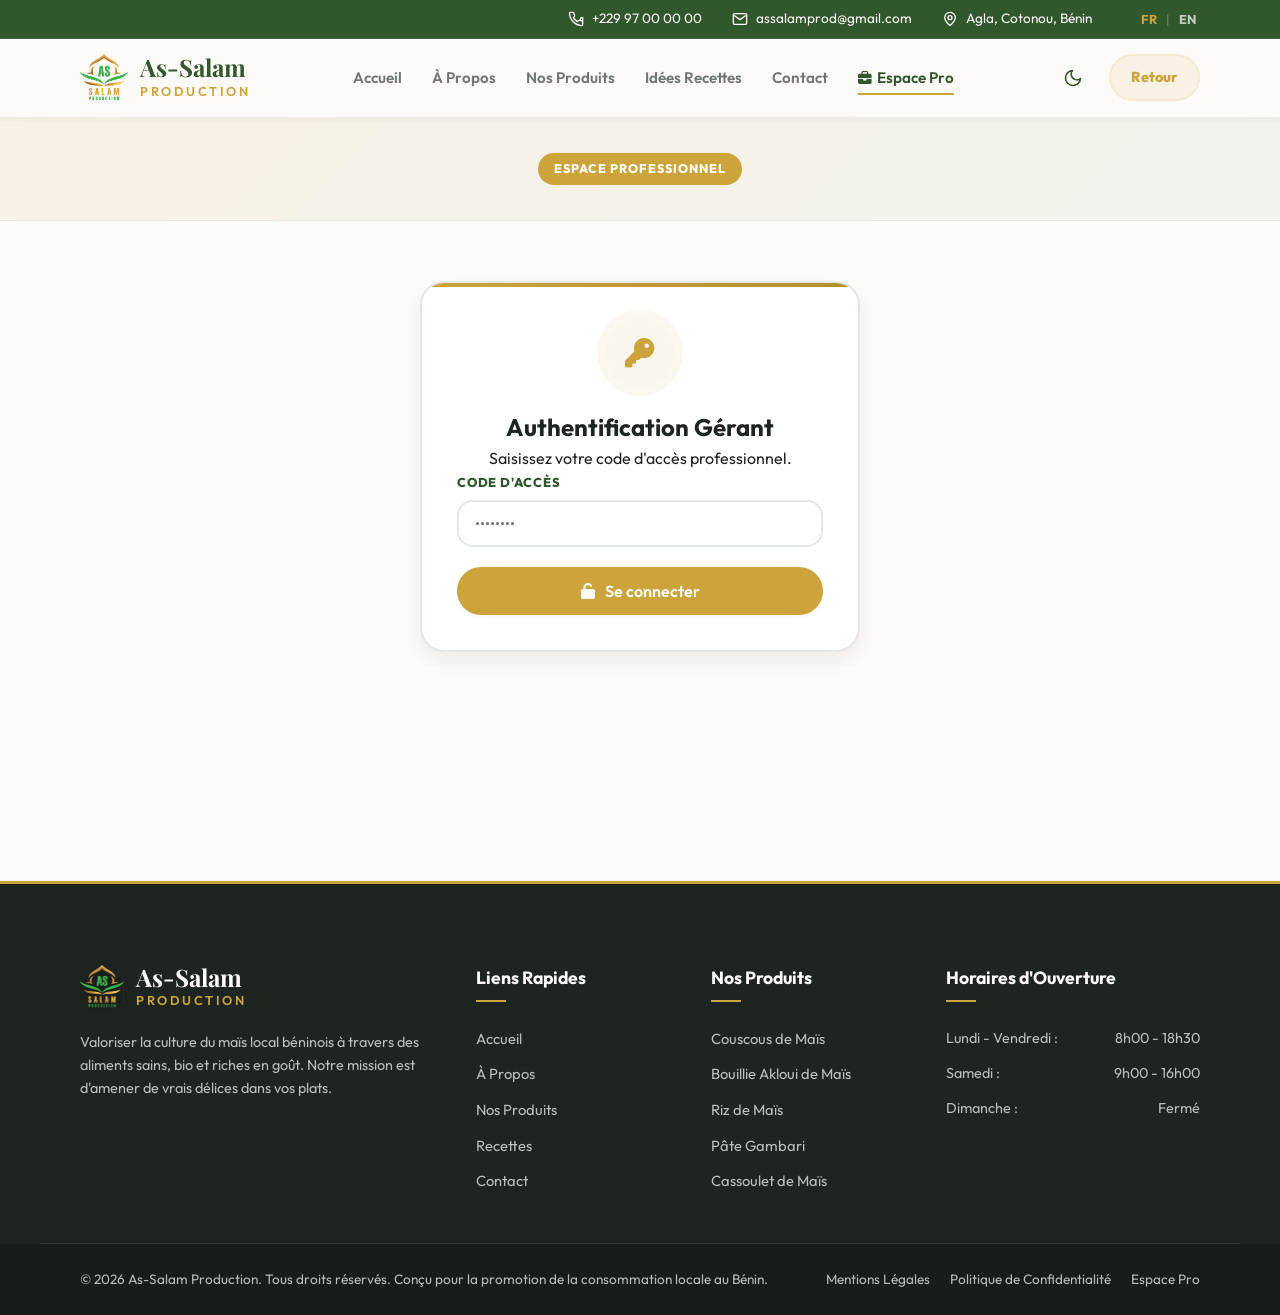
<file: pro.html>
<!DOCTYPE html>
<html lang="fr">
<head>
    <meta charset="UTF-8">
    <meta name="viewport" content="width=device-width, initial-scale=1.0">
    <title data-fr="Espace Pro - As-Salam Production" data-en="Pro Space - As-Salam Production">Espace Pro - As-Salam Production</title>
    
    <!-- Google Fonts -->
    <link rel="preconnect" href="https://fonts.googleapis.com">
    <link rel="preconnect" href="https://fonts.gstatic.com" crossorigin>
    <link href="https://fonts.googleapis.com/css2?family=Outfit:wght@300;400;500;600;700;800;900&family=Playfair+Display:ital,wght@0,400;0,600;0,700;0,800;1,400&display=swap" rel="stylesheet">
    
    <!-- Icons -->
    <link rel="stylesheet" href="https://cdnjs.cloudflare.com/ajax/libs/font-awesome/6.4.0/css/all.min.css">
    
    <!-- Stylesheets -->
    <link rel="stylesheet" href="styles.css">
    <link rel="stylesheet" href="pro.css">
    <style>
        @media (max-width: 768px) {
            .pro-tab span {
                display: none !important;
            }
            .pro-tab i {
                font-size: 1.25rem !important;
            }
            .pro-tab {
                padding: 12px 10px !important;
                justify-content: center !important;
                flex: 1 !important;
            }
            #proNavLogoutBtn span,
            #proLogoutBtn span {
                display: none !important;
            }
            #proNavLogoutBtn i,
            #proLogoutBtn i {
                margin-right: 0 !important;
            }
            #proNavLogoutBtn,
            #proLogoutBtn {
                padding: 8px 12px !important;
            }
        }
    </style>
</head>
<body>

    <!-- SCROLL PROGRESS BAR -->
    <div class="scroll-progress-bar" id="scrollBar"></div>

    <!-- TOP BAR (INFO) -->
    <div class="top-bar">
        <div class="container top-bar-content">
            <span class="top-bar-item">
                <svg xmlns="http://www.w3.org/2000/svg" width="16" height="16" viewBox="0 0 24 24" fill="none" stroke="currentColor" stroke-width="2" stroke-linecap="round" stroke-linejoin="round"><path d="M22 16.92v3a2 2 0 0 1-2.18 2 19.79 19.79 0 0 1-8.63-3.07 19.5 19.5 0 0 1-6-6 19.79 19.79 0 0 1-3.07-8.67A2 2 0 0 1 4.11 2h3a2 2 0 0 1 2 1.72 12.84 12.84 0 0 0 .7 2.81 2 2 0 0 1-.45 2.11L8.09 9.91a16 16 0 0 0 6 6l1.27-1.27a2 2 0 0 1 2.11-.45 12.84 12.84 0 0 0 2.81.7A2 2 0 0 1 22 9.92z"/></svg>
                <span class="phone-text">+229 97 00 00 00</span>
            </span>
            <span class="top-bar-item">
                <svg xmlns="http://www.w3.org/2000/svg" width="16" height="16" viewBox="0 0 24 24" fill="none" stroke="currentColor" stroke-width="2" stroke-linecap="round" stroke-linejoin="round"><path d="M4 4h16c1.1 0 2 .9 2 2v12c0 1.1-.9 2-2 2H4c-1.1 0-2-.9-2-2V6c0-1.1.9-2 2-2z"/><polyline points="22,6 12,13 2,6"/></svg>
                <a href="mailto:assalamprod@gmail.com">assalamprod@gmail.com</a>
            </span>
            <span class="top-bar-item">
                <svg xmlns="http://www.w3.org/2000/svg" width="16" height="16" viewBox="0 0 24 24" fill="none" stroke="currentColor" stroke-width="2" stroke-linecap="round" stroke-linejoin="round"><circle cx="12" cy="10" r="3"/><path d="M12 21.7C17.3 17 20 13 20 10a8 8 0 1 0-16 0c0 3 2.7 7 8 11.7z"/></svg>
                <span>Agla, Cotonou, Bénin</span>
            </span>
            <!-- Language Switcher -->
            <div class="lang-switcher">
                <button id="langFR" class="lang-btn active">FR</button>
                <span class="lang-divider">|</span>
                <button id="langEN" class="lang-btn">EN</button>
            </div>
        </div>
    </div>

    <!-- HEADER & NAVIGATION -->
    <header class="main-header">
        <div class="container nav-container">
            <a href="index.html" class="logo-area">
                <img src="images/logo.png" alt="As-Salam Production Logo" class="nav-logo">
                <div class="logo-text">
                    <span class="brand-name">As-Salam</span>
                    <span class="brand-sub">Production</span>
                </div>
            </a>
            
            <nav class="nav-menu" id="navMenu">
                <a href="index.html" class="nav-link" data-fr="Accueil" data-en="Home">Accueil</a>
                <a href="index.html#about" class="nav-link" data-fr="À Propos" data-en="About">À Propos</a>
                <a href="index.html#products" class="nav-link" data-fr="Nos Produits" data-en="Products">Nos Produits</a>
                <a href="index.html#recipes" class="nav-link" data-fr="Idées Recettes" data-en="Recipes">Idées Recettes</a>
                <a href="index.html#contact" class="nav-link" data-fr="Contact" data-en="Contact">Contact</a>
                <a href="pro.html" class="nav-link active nav-link-pro" data-fr="Espace Pro" data-en="Pro Space"><i class="fa-solid fa-briefcase" style="font-size:0.85rem; margin-right:5px;"></i>Espace Pro</a>
            </nav>

            <div class="nav-actions">
                <!-- Dark Mode Toggle -->
                <button class="dark-mode-toggle" id="darkModeToggle" aria-label="Mode sombre">
                    <svg class="icon-sun" xmlns="http://www.w3.org/2000/svg" width="20" height="20" viewBox="0 0 24 24" fill="none" stroke="currentColor" stroke-width="2" stroke-linecap="round" stroke-linejoin="round"><circle cx="12" cy="12" r="5"/><line x1="12" y1="1" x2="12" y2="3"/><line x1="12" y1="21" x2="12" y2="23"/><line x1="4.22" y1="4.22" x2="5.64" y2="5.64"/><line x1="18.36" y1="18.36" x2="19.78" y2="19.78"/><line x1="1" y1="12" x2="3" y2="12"/><line x1="21" y1="12" x2="23" y2="12"/><line x1="4.22" y1="19.78" x2="5.64" y2="18.36"/><line x1="18.36" y1="5.64" x2="19.78" y2="4.22"/></svg>
                    <svg class="icon-moon" style="display:none" xmlns="http://www.w3.org/2000/svg" width="20" height="20" viewBox="0 0 24 24" fill="none" stroke="currentColor" stroke-width="2" stroke-linecap="round" stroke-linejoin="round"><path d="M21 12.79A9 9 0 1 1 11.21 3 7 7 0 0 0 21 12.79z"/></svg>
                </button>

                <a href="index.html" class="btn btn-secondary btn-sm btn-back-pro" data-fr="Retour" data-en="Back">Retour</a>
                
                <!-- Header Logout Button (visible only when logged in) -->
                <button class="btn btn-secondary btn-sm" id="proNavLogoutBtn" style="display: none; background-color: rgba(225, 29, 72, 0.15); color: #e11d48; border: 1px solid rgba(225, 29, 72, 0.25); font-weight: 700; margin-left: 5px;">
                    <i class="fa-solid fa-right-from-bracket" style="margin-right: 5px;"></i><span data-fr="Déconnexion" data-en="Logout">Déconnexion</span>
                </button>
                
                <!-- Burger Button -->
                <button class="burger-menu" id="burgerMenu" aria-label="Menu Mobile">
                    <span></span>
                    <span></span>
                    <span></span>
                </button>
            </div>
        </div>
    </header>

    <!-- PORTAL HERO -->
    <section class="pro-hero">
        <div class="container text-center animate-fade-in">
            <span class="pro-badge" data-fr="Espace Professionnel" data-en="Professional Portal">Espace Professionnel</span>
        </div>
    </section>

    <!-- PRO CONTAINER -->
    <main class="pro-main container">

        <!-- LOGIN BLOCK -->
        <div id="proLoginBlock" class="pro-card login-card animate-scale-up">
            <div class="text-center">
                <div class="key-icon-wrapper">
                    <i class="fa-solid fa-key"></i>
                </div>
                <h2 data-fr="Authentification Gérant" data-en="Manager Authentication">Authentification Gérant</h2>
                <p data-fr="Saisissez votre code d'accès professionnel." data-en="Enter your professional access code.">Saisissez votre code d'accès professionnel.</p>
            </div>
            
            <form id="proLoginForm" class="pro-form text-center">
                <div class="form-group text-left">
                    <label for="proPassInput" data-fr="Code d'accès" data-en="Access Code">Code d'accès</label>
                    <input type="password" id="proPassInput" placeholder="••••••••" required>
                </div>
                <button type="submit" class="btn btn-primary w-full">
                    <i class="fa-solid fa-unlock"></i> <span data-fr="Se connecter" data-en="Log In">Se connecter</span>
                </button>
            </form>
        </div>

        <!-- AUTHENTICATED PANEL -->
        <div id="proPanelBlock" class="pro-panel-block" style="display: none;">
            
            <!-- Dashboard Stats & Header -->
            <div class="pro-panel-header">
                <div>
                    <h2 data-fr="Espace Pro As-Salam" data-en="As-Salam Pro Space">Espace Pro As-Salam</h2>
                    <p data-fr="Gérez l'ensemble des activités de la boutique." data-en="Manage all the shop's activities.">Gérez l'ensemble des activités de la boutique.</p>
                </div>
                <button class="btn btn-secondary btn-sm" id="proLogoutBtn">
                    <i class="fa-solid fa-right-from-bracket"></i> <span data-fr="Déconnexion" data-en="Logout">Déconnexion</span>
                </button>
            </div>

            <!-- Stats grid -->
            <div class="pro-stats-grid">
                <div class="pro-stat-card">
                    <div class="stat-icon-wrap"><i class="fa-solid fa-users"></i></div>
                    <div>
                        <h4 data-fr="Visites Uniques" data-en="Unique Visits">Visites Uniques</h4>
                        <span class="stat-value" id="proStatVisits">0</span>
                    </div>
                </div>
                <div class="pro-stat-card">
                    <div class="stat-icon-wrap orders"><i class="fa-solid fa-receipt"></i></div>
                    <div>
                        <h4 data-fr="Commandes WhatsApp" data-en="WhatsApp Orders">Commandes WhatsApp</h4>
                        <span class="stat-value" id="proStatOrders">0</span>
                    </div>
                </div>
                <div class="pro-stat-card">
                    <div class="stat-icon-wrap revenue"><i class="fa-solid fa-wallet"></i></div>
                    <div>
                        <h4 data-fr="Ventes Estimées" data-en="Estimated Sales">Ventes Estimées</h4>
                        <span class="stat-value" id="proStatSales">0 F CFA</span>
                    </div>
                </div>
            </div>

            <!-- Nav Tabs -->
            <div class="pro-tabs">
                <button class="pro-tab active" data-tab="proTabCatalog">
                    <i class="fa-solid fa-basket-shopping"></i> <span data-fr="Gestion Catalogue" data-en="Catalog Manager">Gestion Catalogue</span>
                </button>
                <button class="pro-tab" data-tab="proTabOrders">
                    <i class="fa-solid fa-list-check"></i> <span data-fr="Suivi des Commandes" data-en="Orders List">Suivi des Commandes</span>
                </button>
                <button class="pro-tab" data-tab="proTabSettings">
                    <i class="fa-solid fa-gears"></i> <span data-fr="Configuration & Pubs" data-en="Settings & Promos">Configuration & Pubs</span>
                </button>
            </div>

            <!-- Tab 1: Catalog -->
            <div class="pro-tab-content active" id="proTabCatalog">
                <div class="pro-card">
                    <div class="pro-card-header" style="display: flex; justify-content: space-between; align-items: center; flex-wrap: wrap; gap: 15px;">
                        <div>
                            <h3 data-fr="Produits du Catalogue" data-en="Catalog Products">Produits du Catalogue</h3>
                            <p class="pro-card-subtitle" data-fr="Modifiez les informations des produits en direct ou changez le statut des stocks." data-en="Modify product information in real-time or change stock status.">Modifiez les informations des produits en direct ou changez le statut des stocks.</p>
                        </div>
                        <button class="btn btn-primary btn-sm" id="proAddProductBtn">
                            <i class="fa-solid fa-plus" style="margin-right: 5px;"></i> <span data-fr="Nouveau Produit" data-en="New Product">Nouveau Produit</span>
                        </button>
                    </div>

                    <div class="table-responsive">
                        <table class="pro-table">
                            <thead>
                                <tr>
                                    <th>ID</th>
                                    <th data-fr="Produit" data-en="Product">Produit</th>
                                    <th data-fr="Catégorie" data-en="Category">Catégorie</th>
                                    <th data-fr="Prix de vente" data-en="Retail Price">Prix de vente</th>
                                    <th data-fr="Disponibilité" data-en="Stock Status">Disponibilité</th>
                                    <th data-fr="Action" data-en="Action">Action</th>
                                </tr>
                            </thead>
                            <tbody id="proCatalogTableBody">
                                <!-- Dynamic catalog items -->
                            </tbody>
                        </table>
                    </div>
                </div>
            </div>

            <!-- Tab 2: Orders -->
            <div class="pro-tab-content" id="proTabOrders">
                <div class="pro-card">
                    <div class="pro-card-header">
                        <h3 data-fr="Dernières Commandes Clients" data-en="Recent Customer Orders">Dernières Commandes Clients</h3>
                        <p class="pro-card-subtitle" data-fr="Liste des commandes déclenchées par les clients du site." data-en="List of orders triggered by the website visitors.">Liste des commandes déclenchées par les clients du site.</p>
                    </div>

                    <div class="table-responsive">
                        <table class="pro-table">
                            <thead>
                                <tr>
                                    <th data-fr="Date" data-en="Date">Date</th>
                                    <th data-fr="Client" data-en="Customer">Client</th>
                                    <th data-fr="Téléphone & Lieu" data-en="Phone & Location">Téléphone & Lieu</th>
                                    <th data-fr="Articles" data-en="Items">Articles</th>
                                    <th data-fr="Montant" data-en="Amount">Montant</th>
                                </tr>
                            </thead>
                            <tbody id="proOrdersTableBody">
                                <!-- Dynamic orders list -->
                            </tbody>
                        </table>
                    </div>
                </div>
            </div>

            <!-- Tab 3: Settings -->
            <div class="pro-tab-content" id="proTabSettings">
                <div class="pro-grid-2">
                    <!-- WhatsApp receiver -->
                    <div class="pro-card">
                        <div class="pro-card-header">
                            <h3 data-fr="Paramètres Réception" data-en="Reception Settings">Paramètres Réception</h3>
                            <p class="pro-card-subtitle" data-fr="Configurer le numéro WhatsApp de réception." data-en="Configure the receiving WhatsApp phone number."></p>
                        </div>
                        <form id="proSettingsForm" class="pro-form">
                            <div class="form-group">
                                <label for="proWaPhone" data-fr="Numéro WhatsApp (sans indicatif +)" data-en="WhatsApp Phone (no country +)">Numéro WhatsApp (sans indicatif +)</label>
                                <input type="text" id="proWaPhone" placeholder="Ex: 22991485169" required>
                                <span class="input-tip" data-fr="Mettre l'indicatif pays complet. Exemple pour le Bénin : 229XXXXXXXX." data-en="Include complete country prefix. Example: 229XXXXXXXX."></span>
                            </div>
                            <button type="submit" class="btn btn-primary w-full">
                                <i class="fa-solid fa-save"></i> <span data-fr="Enregistrer le contact" data-en="Save contact">Enregistrer le contact</span>
                            </button>
                        </form>
                    </div>

                    <!-- Dynamic promo banner CMS -->
                    <div class="pro-card">
                        <div class="pro-card-header">
                            <h3 data-fr="Bandeau Promotionnel de l'Accueil" data-en="Homepage Promotional Banner">Bandeau Promotionnel de l'Accueil</h3>
                            <p class="pro-card-subtitle" data-fr="Modifiez ou masquez en direct le bandeau promotionnel du site." data-en="Modify or hide the site's top promo banner instantly."></p>
                        </div>
                        <form id="proPromoForm" class="pro-form">
                            <div class="form-group">
                                <label for="proPromoShow" data-fr="Statut de visibilité" data-en="Visibility Status">Statut de visibilité</label>
                                <select id="proPromoShow">
                                    <option value="true" data-fr="Afficher le bandeau" data-en="Display banner">Afficher le bandeau</option>
                                    <option value="false" data-fr="Masquer le bandeau" data-en="Hide banner">Masquer le bandeau</option>
                                </select>
                            </div>
                            <div class="form-group">
                                <label for="proPromoText" data-fr="Message de promotion" data-en="Promotional message">Message de promotion</label>
                                <textarea id="proPromoText" rows="3" required placeholder="Ex: 10% de réduction sur tout le Couscous !"></textarea>
                            </div>
                            <button type="submit" class="btn btn-primary w-full">
                                <i class="fa-solid fa-bullhorn"></i> <span data-fr="Mettre à jour la promotion" data-en="Update promotion">Mettre à jour la promotion</span>
                            </button>
                        </form>
                    </div>
                </div>
            </div>

        </div>

    </main>

    <!-- FOOTER -->
    <footer class="main-footer">
        <div class="container footer-grid">
            <div class="footer-brand-col">
                <a href="#" class="logo-area">
                    <img src="images/logo.png" alt="As-Salam Production Logo" class="footer-logo">
                    <div class="logo-text">
                        <span class="brand-name">As-Salam</span>
                        <span class="brand-sub">Production</span>
                    </div>
                </a>
                <p class="footer-brand-desc">Valoriser la culture du maïs local béninois à travers des aliments sains, bio et riches en goût. Notre mission est d'amener de vrais délices dans vos plats.</p>
            </div>
            
            <div class="footer-links-col">
                <h4>Liens Rapides</h4>
                <div class="footer-links">
                    <a href="index.html">Accueil</a>
                    <a href="index.html#about">À Propos</a>
                    <a href="index.html#products">Nos Produits</a>
                    <a href="index.html#recipes">Recettes</a>
                    <a href="index.html#contact">Contact</a>
                </div>
            </div>

            <div class="footer-products-col">
                <h4>Nos Produits</h4>
                <div class="footer-links">
                    <a href="index.html#products">Couscous de Maïs</a>
                    <a href="index.html#products">Bouillie Akloui de Maïs</a>
                    <a href="index.html#products">Riz de Maïs</a>
                    <a href="index.html#products">Pâte Gambari</a>
                    <a href="index.html#products">Cassoulet de Maïs</a>
                </div>
            </div>

            <div class="footer-hours-col">
                <h4>Horaires d'Ouverture</h4>
                <ul class="hours-list">
                    <li><span>Lundi - Vendredi :</span> <span>8h00 - 18h30</span></li>
                    <li><span>Samedi :</span> <span>9h00 - 16h00</span></li>
                    <li><span>Dimanche :</span> <span>Fermé</span></li>
                </ul>
            </div>
        </div>

        <div class="footer-bottom">
            <div class="container footer-bottom-content">
                <p>&copy; 2026 As-Salam Production. Tous droits réservés. Conçu pour la promotion de la consommation locale au Bénin.</p>
                <div class="footer-bottom-links">
                    <a href="#">Mentions Légales</a>
                    <a href="#">Politique de Confidentialité</a>
                    <a href="pro.html" data-fr="Espace Pro" data-en="Pro Space">Espace Pro</a>
                </div>
            </div>
        </div>
    </footer>

    <!-- PRODUCT EDIT OVERLAY MODAL -->
    <div class="product-modal-overlay" id="proCatalogModal">
        <div class="product-modal admin-login-width">
            <button class="modal-close" id="proCatalogCloseBtn">&times;</button>
            <div class="admin-login-body">
                <h3 id="proModalTitle" data-fr="Modifier Fiche Produit" data-en="Edit Product Info">Modifier Fiche Produit</h3>
                <form id="proCatalogForm" class="pro-form text-left" style="margin-top: 20px;">
                    <input type="hidden" id="proEditId">
                    <div class="form-group">
                        <label for="proEditName" data-fr="Nom du produit" data-en="Product name">Nom du produit</label>
                        <input type="text" id="proEditName" required>
                    </div>
                    <div class="form-group">
                        <label for="proEditCategory" data-fr="Catégorie" data-en="Category">Catégorie</label>
                        <select id="proEditCategory">
                            <option value="Couscous" data-fr="Couscous" data-en="Couscous">Couscous</option>
                            <option value="Bouillies" data-fr="Bouillies" data-en="Porridge">Bouillies</option>
                            <option value="Riz" data-fr="Riz" data-en="Rice">Riz</option>
                            <option value="Farines" data-fr="Farines" data-en="Flour">Farines</option>
                            <option value="Conserves" data-fr="Conserves" data-en="Canned Food">Conserves</option>
                        </select>
                    </div>
                    <div class="form-group">
                        <label for="proEditPrice" data-fr="Prix (F CFA)" data-en="Price (F CFA)">Prix (F CFA)</label>
                        <input type="number" id="proEditPrice" required>
                    </div>
                    <div class="form-group">
                        <label for="proEditStock" data-fr="Statut de Stock" data-en="Stock Status">Statut de Stock</label>
                        <select id="proEditStock">
                            <option value="in" data-fr="En stock" data-en="In stock">En stock</option>
                            <option value="out" data-fr="En rupture de stock" data-en="Out of stock">En rupture de stock</option>
                        </select>
                    </div>
                    <div class="form-group">
                        <label for="proEditDesc" data-fr="Description" data-en="Description">Description</label>
                        <textarea id="proEditDesc" rows="3" required style="width:100%; border: 1px solid var(--color-border); padding: 10px; border-radius: var(--radius-sm);"></textarea>
                    </div>
                    <button type="submit" class="btn btn-primary w-full">
                        <i class="fa-solid fa-circle-check"></i> <span id="proSubmitBtnText" data-fr="Mettre à jour" data-en="Update">Mettre à jour</span>
                    </button>
                </form>
            </div>
        </div>
    </div>

    <!-- TOAST NOTIFICATION CONTAINER -->
    <div id="toastContainer" class="toast-container"></div>

    <!-- JS Scripts -->
    <script src="pro.js"></script>
</body>
</html>
</file>
<file: styles.css>
/* ==========================================================================
   DESIGN SYSTEM & VARIABLES
   ========================================================================== */
:root {
    /* Color Palette */
    --color-primary: #cca43b;         /* Warm Gold / Corn color */
    --color-primary-hover: #b58f30;
    --color-primary-light: rgba(204, 164, 59, 0.1); /* Light gold tint */
    --color-secondary: #31572c;       /* Forest Green */
    --color-secondary-hover: #233f20;
    --color-secondary-light: #eef5ed; /* Light soft green */
    --color-accent: #e76f51;          /* Terracotta */
    --color-dark: #1e2520;            /* Rich dark charcoal-green */
    --color-light: #fdfaf7;           /* Warm organic cream */
    --color-white: #ffffff;
    --color-muted: #6e7871;
    --color-border: #e2e8e4;
    --color-whatsapp: #25d366;
    --color-whatsapp-hover: #20ba5a;

    /* Fonts */
    --font-heading: 'Playfair Display', Georgia, serif;
    --font-body: 'Outfit', sans-serif;

    /* Shadow Systems */
    --shadow-sm: 0 2px 4px rgba(0, 0, 0, 0.04);
    --shadow-md: 0 10px 20px rgba(0, 0, 0, 0.06);
    --shadow-lg: 0 20px 40px rgba(0, 0, 0, 0.1);
    --shadow-glow: 0 8px 25px rgba(204, 164, 59, 0.3);

    /* Spacing & Layout */
    --radius-sm: 8px;
    --radius-md: 16px;
    --radius-lg: 24px;
    --radius-full: 9999px;
    --transition: all 0.3s cubic-bezier(0.4, 0, 0.2, 1);
    --container-width: 1200px;
}

/* ==========================================================================
   BASE STYLES & RESET
   ========================================================================== */
*, *::before, *::after {
    box-sizing: border-box;
    margin: 0;
    padding: 0;
}

html {
    scroll-behavior: smooth;
    font-size: 16px;
    overflow-x: hidden;
}

body {
    font-family: var(--font-body);
    background-color: var(--color-light);
    color: var(--color-dark);
    line-height: 1.6;
    overflow-x: hidden;
}

a {
    color: inherit;
    text-decoration: none;
    transition: var(--transition);
}

button, input, textarea {
    font-family: inherit;
    font-size: inherit;
    border: none;
    outline: none;
    background: none;
}

/* Custom Scrollbar */
::-webkit-scrollbar {
    width: 8px;
}
::-webkit-scrollbar-track {
    background: var(--color-light);
}
::-webkit-scrollbar-thumb {
    background: var(--color-primary);
    border-radius: var(--radius-full);
}
::-webkit-scrollbar-thumb:hover {
    background: var(--color-secondary);
}

/* ==========================================================================
   UTILITY CLASSES & GRID
   ========================================================================== */
.container {
    width: 100% !important;
    max-width: var(--container-width) !important;
    margin-left: auto !important;
    margin-right: auto !important;
    padding-left: 40px !important;
    padding-right: 40px !important;
}

.section {
    padding: 100px 0;
    overflow: hidden;
}

.bg-light {
    background-color: #f6f3ed;
}

.text-center {
    text-align: center;
}

.hide-mobile {
    @media (max-width: 768px) {
        display: none !important;
    }
}

/* Badges & Subtitles */
.badge {
    display: inline-block;
    padding: 6px 16px;
    border-radius: var(--radius-full);
    font-size: 0.85rem;
    font-weight: 600;
    text-transform: uppercase;
    letter-spacing: 1px;
}

.badge-hero {
    background-color: rgba(204, 164, 59, 0.15);
    color: var(--color-primary);
    border: 1px solid rgba(204, 164, 59, 0.3);
}

.section-subtitle {
    display: inline-block;
    color: var(--color-primary);
    font-weight: 600;
    font-size: 0.95rem;
    text-transform: uppercase;
    letter-spacing: 2px;
    margin-bottom: 12px;
}

.section-title {
    font-family: var(--font-heading);
    font-size: 2.5rem;
    font-weight: 700;
    color: var(--color-secondary);
    margin-bottom: 20px;
    line-height: 1.2;
}

.section-desc {
    max-width: 600px;
    margin: 0 auto 40px auto;
    color: var(--color-muted);
    font-size: 1.1rem;
}

/* Buttons */
.btn {
    display: inline-flex;
    align-items: center;
    justify-content: center;
    gap: 10px;
    padding: 14px 28px;
    border-radius: var(--radius-full);
    font-weight: 600;
    cursor: pointer;
    transition: var(--transition);
    text-align: center;
}

.btn-sm {
    padding: 10px 20px;
    font-size: 0.9rem;
}

.btn-lg {
    padding: 18px 36px;
    font-size: 1.05rem;
}

.btn-primary {
    background-color: var(--color-primary);
    color: var(--color-white);
    box-shadow: var(--shadow-sm);
}

.btn-primary:hover {
    background-color: var(--color-primary-hover);
    transform: translateY(-2px);
    box-shadow: var(--shadow-glow);
}

.btn-secondary {
    background-color: transparent;
    color: var(--color-white);
    border: 2px solid var(--color-white);
}

.btn-secondary:hover {
    background-color: var(--color-white);
    color: var(--color-secondary);
    transform: translateY(-2px);
}

.btn-whatsapp {
    background-color: var(--color-whatsapp);
    color: var(--color-white);
    box-shadow: 0 4px 15px rgba(37, 211, 102, 0.3);
}

.btn-whatsapp:hover {
    background-color: var(--color-whatsapp-hover);
    transform: translateY(-2px);
    box-shadow: 0 6px 20px rgba(37, 211, 102, 0.4);
}

.btn-whatsapp:disabled {
    background-color: var(--color-muted);
    box-shadow: none;
    cursor: not-allowed;
    opacity: 0.6;
    transform: none;
}

.btn-full {
    width: 100%;
}

/* ==========================================================================
   TOP BAR
   ========================================================================== */
.top-bar {
    background-color: var(--color-secondary);
    color: var(--color-light);
    font-size: 0.85rem;
    padding: 8px 0;
    border-bottom: 1px solid rgba(255, 255, 255, 0.08);
}

.top-bar-content {
    display: flex;
    justify-content: flex-end;
    align-items: center;
    gap: 30px;
}

.top-bar-item {
    display: inline-flex;
    align-items: center;
    gap: 8px;
}

.top-bar-item a:hover {
    color: var(--color-primary);
}

@media (max-width: 768px) {
    .top-bar {
        display: none;
    }
}

/* ==========================================================================
   HEADER & NAVIGATION
   ========================================================================== */
.main-header {
    background-color: rgba(253, 250, 247, 0.85);
    backdrop-filter: blur(15px);
    -webkit-backdrop-filter: blur(15px);
    position: sticky;
    top: 0;
    z-index: 100;
    border-bottom: 1px solid rgba(0, 0, 0, 0.05);
    box-shadow: var(--shadow-sm);
    transition: var(--transition);
}

.nav-container {
    display: flex;
    justify-content: space-between;
    align-items: center;
    padding: 15px 0;
}

.logo-area {
    display: flex;
    align-items: center;
    gap: 12px;
}

.nav-logo {
    height: 48px;
    width: auto;
    object-fit: contain;
}

.logo-text {
    display: flex;
    flex-direction: column;
}

.brand-name {
    font-family: var(--font-heading);
    font-size: 1.5rem;
    font-weight: 700;
    color: var(--color-secondary);
    line-height: 1.1;
}

.brand-sub {
    font-size: 0.8rem;
    font-weight: 600;
    text-transform: uppercase;
    letter-spacing: 2.5px;
    color: var(--color-primary);
}

.nav-menu {
    display: flex;
    align-items: center;
    gap: 30px;
}

.nav-link {
    font-weight: 600;
    font-size: 0.95rem;
    color: var(--color-muted);
    position: relative;
    padding: 5px 0;
}

.nav-link:hover, .nav-link.active {
    color: var(--color-secondary);
}

.nav-link::after {
    content: '';
    position: absolute;
    bottom: 0;
    left: 0;
    width: 0;
    height: 2px;
    background-color: var(--color-primary);
    transition: var(--transition);
}

.nav-link:hover::after, .nav-link.active::after {
    width: 100%;
}

.nav-actions {
    display: flex;
    align-items: center;
    gap: 20px;
}

/* Cart Icon Button */
.cart-trigger {
    position: relative;
    color: var(--color-secondary);
    cursor: pointer;
    padding: 6px;
    border-radius: 50%;
    transition: var(--transition);
    display: flex;
    align-items: center;
    justify-content: center;
}

.cart-trigger:hover {
    background-color: var(--color-secondary-light);
    color: var(--color-primary-hover);
}

.cart-count {
    position: absolute;
    top: -5px;
    right: -5px;
    background-color: var(--color-accent);
    color: var(--color-white);
    font-size: 0.75rem;
    font-weight: 700;
    width: 18px;
    height: 18px;
    border-radius: 50%;
    display: flex;
    align-items: center;
    justify-content: center;
}

/* Burger menu button */
.burger-menu {
    display: none;
    flex-direction: column;
    justify-content: space-between;
    width: 24px;
    height: 18px;
    cursor: pointer;
}

.burger-menu span {
    display: block;
    width: 100%;
    height: 2px;
    background-color: var(--color-secondary);
    transition: var(--transition);
}

@media (max-width: 991px) {
    .burger-menu {
        display: flex;
    }

    .nav-menu {
        display: none;
        position: absolute;
        top: 100%;
        left: 0;
        width: 100%;
        background-color: var(--color-white);
        flex-direction: column;
        padding: 30px 0;
        gap: 20px;
        box-shadow: var(--shadow-lg);
        border-bottom: 2px solid var(--color-primary);
    }

    .nav-menu.active {
        display: flex;
    }

    .nav-link::after {
        display: none;
    }
}

/* ==========================================================================
   HERO SECTION
   ========================================================================== */
.hero {
    position: relative;
    background-image: url('images/hero.png');
    background-size: cover;
    background-position: center;
    background-repeat: no-repeat;
    padding: 160px 0 140px 0;
    display: flex;
    align-items: center;
    color: var(--color-white);
}

.hero-overlay {
    position: absolute;
    top: 0;
    left: 0;
    width: 100%;
    height: 100%;
    background: linear-gradient(135deg, rgba(30, 37, 32, 0.9) 0%, rgba(49, 87, 44, 0.7) 100%);
    z-index: 1;
}

.hero-content {
    position: relative;
    z-index: 2;
    max-width: 680px;
}

.hero-title {
    font-family: var(--font-heading);
    font-size: 3.8rem;
    font-weight: 700;
    line-height: 1.15;
    margin: 20px 0;
}

.hero-title .highlight {
    color: var(--color-primary);
    position: relative;
}

.hero-desc {
    font-size: 1.2rem;
    line-height: 1.6;
    margin-bottom: 40px;
    opacity: 0.9;
}

.hero-actions {
    display: flex;
    gap: 20px;
}

@media (max-width: 768px) {
    .hero {
        padding: 100px 0 80px 0;
        text-align: center;
    }

    .hero-content {
        margin: 0 auto;
    }

    .hero-title {
        font-size: 2.8rem;
    }

    .hero-actions {
        flex-direction: row;
        justify-content: center;
        gap: 10px;
    }
    .hero-actions .btn {
        padding: 12px 20px;
        font-size: 0.9rem;
        white-space: nowrap;
    }
}

/* ==========================================================================
   FEATURES BAR
   ========================================================================== */
.features-bar {
    background-color: var(--color-white);
    padding: 40px 0;
    box-shadow: var(--shadow-sm);
    position: relative;
    z-index: 10;
    margin-top: -30px;
    border-radius: var(--radius-md);
    width: 90%;
    max-width: var(--container-width);
    margin-left: auto;
    margin-right: auto;
}

.features-grid {
    display: grid;
    grid-template-columns: repeat(3, 1fr);
    gap: 40px;
}

.feature-item {
    display: flex;
    align-items: flex-start;
    gap: 20px;
}

.feature-icon {
    background-color: var(--color-secondary-light);
    color: var(--color-secondary);
    padding: 14px;
    border-radius: var(--radius-md);
    display: flex;
    align-items: center;
    justify-content: center;
    transition: var(--transition);
}

.feature-item:hover .feature-icon {
    background-color: var(--color-primary);
    color: var(--color-white);
    transform: scale(1.1);
}

.feature-text h3 {
    font-size: 1.1rem;
    font-weight: 700;
    margin-bottom: 6px;
    color: var(--color-secondary);
}

.feature-text p {
    font-size: 0.9rem;
    color: var(--color-muted);
}

@media (max-width: 991px) {
    .features-grid {
        grid-template-columns: 1fr;
        gap: 30px;
    }
}

/* ==========================================================================
   ABOUT SECTION
   ========================================================================== */
.about-grid {
    display: grid;
    grid-template-columns: 1fr 1.1fr;
    gap: 80px;
    align-items: center;
}

.about-image-container {
    position: relative;
}

.about-img {
    width: 100%;
    border-radius: var(--radius-lg);
    box-shadow: var(--shadow-lg);
    transition: var(--transition);
}

.about-img:hover {
    transform: scale(1.02);
}

.about-floating-card {
    position: absolute;
    bottom: -30px;
    right: -30px;
    background-color: var(--color-secondary);
    color: var(--color-white);
    padding: 30px;
    border-radius: var(--radius-md);
    box-shadow: var(--shadow-lg);
    display: flex;
    flex-direction: column;
    align-items: center;
    border-left: 6px solid var(--color-primary);
}

.floating-number {
    font-size: 2.8rem;
    font-weight: 800;
    line-height: 1;
    color: var(--color-primary);
    font-family: var(--font-heading);
}

.floating-text {
    font-size: 0.9rem;
    font-weight: 600;
    text-transform: uppercase;
    letter-spacing: 1px;
    margin-top: 5px;
    text-align: center;
}

.about-text-content {
    padding-left: 20px;
}

.about-p {
    font-size: 1.1rem;
    color: var(--color-muted);
    margin-bottom: 20px;
}

.about-values {
    margin-top: 35px;
    display: grid;
    grid-template-columns: repeat(2, 1fr);
    gap: 16px;
}

.value-item {
    display: flex;
    align-items: center;
    gap: 12px;
    font-weight: 600;
    color: var(--color-secondary);
    background-color: var(--color-white);
    border: 1px solid var(--color-border);
    padding: 16px 20px;
    border-radius: var(--radius-sm);
    box-shadow: var(--shadow-sm);
    transition: var(--transition);
}

.value-item:hover {
    transform: translateY(-2px);
    box-shadow: var(--shadow-md);
    border-color: var(--color-primary);
}

.value-item svg {
    color: var(--color-primary);
    flex-shrink: 0;
}

.about-values .value-item:last-child {
    grid-column: span 2;
}

@media (max-width: 768px) {
    .about-values {
        grid-template-columns: 1fr;
    }
    .about-values .value-item:last-child {
        grid-column: span 1;
    }
}

@media (max-width: 991px) {
    .about-grid {
        grid-template-columns: 1fr;
        gap: 60px;
    }

    .about-image-container {
        max-width: 500px;
        margin: 0 auto;
    }

    .about-floating-card {
        bottom: 15px;
        right: 15px;
        padding: 20px;
    }

    .about-text-content {
        padding-left: 0;
    }
}

/* ==========================================================================
   PRODUCTS CATALOG
   ========================================================================== */
.filter-container {
    display: flex;
    justify-content: center;
    gap: 15px;
    margin-bottom: 50px;
}

.btn-filter {
    padding: 10px 24px;
    background-color: var(--color-white);
    color: var(--color-secondary);
    border: 1px solid var(--color-border);
    border-radius: var(--radius-full);
    font-weight: 600;
    cursor: pointer;
    transition: var(--transition);
}

.btn-filter:hover, .btn-filter.active {
    background-color: var(--color-secondary);
    color: var(--color-white);
    border-color: var(--color-secondary);
}

.products-grid {
    display: grid;
    grid-template-columns: repeat(3, 1fr);
    gap: 40px;
}

.product-card {
    background-color: var(--color-white);
    border-radius: var(--radius-md);
    overflow: hidden;
    box-shadow: var(--shadow-sm);
    transition: var(--transition);
    border: 1px solid var(--color-border);
    display: flex;
    flex-direction: column;
}

.product-card:hover {
    transform: translateY(-8px);
    box-shadow: var(--shadow-lg);
    border-color: var(--color-primary);
}

.product-img-wrapper {
    position: relative;
    background-color: var(--color-light);
    height: 280px;
    overflow: hidden;
}

.product-img {
    width: 100%;
    height: 100%;
    object-fit: cover;
    transition: var(--transition);
}

.product-card:hover .product-img {
    transform: scale(1.06);
}

.product-badge {
    position: absolute;
    top: 15px;
    right: 15px;
    background-color: var(--color-accent);
    color: var(--color-white);
    font-size: 0.75rem;
    font-weight: 700;
    padding: 4px 12px;
    border-radius: var(--radius-full);
    text-transform: uppercase;
}

.product-info {
    padding: 25px;
    display: flex;
    flex-direction: column;
    flex-grow: 1;
}

.product-cat {
    font-size: 0.8rem;
    text-transform: uppercase;
    letter-spacing: 1px;
    color: var(--color-primary);
    font-weight: 700;
    margin-bottom: 8px;
}

.product-title {
    font-family: var(--font-heading);
    font-size: 1.4rem;
    font-weight: 700;
    color: var(--color-secondary);
    margin-bottom: 12px;
}

.product-desc {
    color: var(--color-muted);
    font-size: 0.92rem;
    margin-bottom: 20px;
    flex-grow: 1;
}

.product-footer {
    display: flex;
    justify-content: space-between;
    align-items: center;
    margin-top: auto;
    padding-top: 15px;
    border-top: 1px solid var(--color-border);
}

.product-price {
    font-size: 1.25rem;
    font-weight: 700;
    color: var(--color-secondary);
}

@media (max-width: 991px) {
    .products-grid {
        grid-template-columns: repeat(2, 1fr);
        gap: 30px;
    }
}

@media (max-width: 600px) {
    .products-grid {
        grid-template-columns: 1fr;
    }
    .product-card {
        max-width: 320px;
        margin: 0 auto;
        width: 100%;
    }
    .product-info {
        padding: 18px !important;
    }
    .product-title {
        font-size: 1.2rem !important;
        margin-bottom: 8px !important;
    }
    .product-desc {
        font-size: 0.85rem !important;
        margin-bottom: 15px !important;
    }
}

/* ==========================================================================
   SHOPPING CART & CHECKOUT
   ========================================================================== */
.order-grid {
    display: grid;
    grid-template-columns: 1.1fr 1.2fr;
    gap: 60px;
    align-items: start;
}

.cart-details-card {
    background-color: var(--color-white);
    border-radius: var(--radius-md);
    padding: 40px;
    box-shadow: var(--shadow-sm);
    border: 1px solid var(--color-border);
}

.order-title {
    font-family: var(--font-heading);
    font-size: 1.8rem;
    color: var(--color-secondary);
    margin-bottom: 30px;
    border-bottom: 2px solid var(--color-secondary-light);
    padding-bottom: 15px;
}

.cart-items-container {
    min-height: 150px;
    display: flex;
    flex-direction: column;
    gap: 20px;
}

.empty-cart-msg {
    text-align: center;
    color: var(--color-muted);
    padding: 40px 20px;
    display: flex;
    flex-direction: column;
    align-items: center;
    gap: 15px;
}

.empty-cart-msg svg {
    opacity: 0.4;
    color: var(--color-secondary);
}

.cart-item {
    display: flex;
    justify-content: space-between;
    align-items: center;
    padding-bottom: 20px;
    border-bottom: 1px solid var(--color-border);
    gap: 15px;
}

.cart-item-info {
    flex-grow: 1;
}

.cart-item-title {
    font-weight: 700;
    color: var(--color-secondary);
    font-size: 1.05rem;
}

.cart-item-price {
    font-size: 0.9rem;
    color: var(--color-primary);
    font-weight: 600;
}

.cart-item-controls {
    display: flex;
    align-items: center;
    gap: 12px;
}

.btn-qty {
    width: 28px;
    height: 28px;
    border-radius: 50%;
    background-color: var(--color-secondary-light);
    color: var(--color-secondary);
    display: flex;
    align-items: center;
    justify-content: center;
    font-weight: 700;
    cursor: pointer;
    transition: var(--transition);
}

.btn-qty:hover {
    background-color: var(--color-primary);
    color: var(--color-white);
}

.qty-val {
    font-weight: 700;
    font-size: 1.05rem;
    width: 20px;
    text-align: center;
}

.btn-remove {
    color: var(--color-accent);
    cursor: pointer;
    display: flex;
    align-items: center;
    justify-content: center;
    padding: 6px;
    border-radius: 50%;
    transition: var(--transition);
}

.btn-remove:hover {
    background-color: #fcece9;
}

.cart-summary {
    margin-top: 30px;
    padding-top: 25px;
    border-top: 2px solid var(--color-secondary-light);
    display: flex;
    flex-direction: column;
    gap: 12px;
}

.summary-line {
    display: flex;
    justify-content: space-between;
    font-weight: 600;
    color: var(--color-muted);
}

.delivery-highlight {
    color: var(--color-accent);
    font-style: italic;
}

.total-line {
    font-size: 1.35rem;
    color: var(--color-secondary);
    font-weight: 800;
    margin-top: 10px;
}

/* Checkout Form Card */
.order-form-card {
    background-color: var(--color-white);
    border-radius: var(--radius-md);
    padding: 40px;
    box-shadow: var(--shadow-sm);
    border: 1px solid var(--color-border);
}

.form-header {
    margin-bottom: 25px;
}

.form-header p {
    color: var(--color-muted);
    font-size: 0.95rem;
}

.whatsapp-settings-box {
    background-color: var(--color-light);
    border-radius: var(--radius-sm);
    padding: 12px 18px;
    margin-bottom: 25px;
    border: 1px dashed var(--color-primary);
}

.settings-toggle {
    display: flex;
    align-items: center;
    gap: 10px;
    cursor: pointer;
    font-size: 0.85rem;
    font-weight: 700;
    color: var(--color-secondary);
    user-select: none;
}

.settings-toggle:hover {
    color: var(--color-primary);
}

.settings-content {
    margin-top: 12px;
    padding-top: 12px;
    border-top: 1px solid var(--color-border);
}

.settings-content label {
    display: block;
    font-size: 0.8rem;
    font-weight: 600;
    margin-bottom: 5px;
}

.settings-content input {
    width: 100%;
    padding: 8px 12px;
    border: 1px solid var(--color-border);
    border-radius: var(--radius-sm);
    font-size: 0.85rem;
}

.help-text {
    display: block;
    font-size: 0.75rem;
    color: var(--color-muted);
    margin-top: 5px;
}

.order-form {
    display: flex;
    flex-direction: column;
    gap: 20px;
}

.form-group {
    display: flex;
    flex-direction: column;
    gap: 8px;
}

.form-group label {
    font-weight: 600;
    font-size: 0.9rem;
    color: var(--color-secondary);
}

.form-group input, .form-group textarea {
    width: 100%;
    padding: 12px 16px;
    border: 1px solid var(--color-border);
    border-radius: var(--radius-sm);
    background-color: var(--color-light);
    color: var(--color-dark);
    font-family: inherit;
    transition: var(--transition);
}

.form-group input:focus, .form-group textarea:focus {
    border-color: var(--color-primary);
    background-color: var(--color-white);
    box-shadow: 0 0 0 3px rgba(204, 164, 59, 0.15);
}

@media (max-width: 991px) {
    .order-grid {
        grid-template-columns: 1fr;
        gap: 40px;
    }
}

/* ==========================================================================
   RECIPES SECTION
   ========================================================================== */
.recipes-tabs-container {
    max-width: 900px;
    margin: 0 auto;
}

.recipes-nav {
    display: flex;
    justify-content: center;
    border-bottom: 2px solid var(--color-border);
    margin-bottom: 40px;
}

.recipe-tab {
    padding: 15px 30px;
    font-weight: 700;
    color: var(--color-muted);
    cursor: pointer;
    position: relative;
    transition: var(--transition);
}

.recipe-tab:hover, .recipe-tab.active {
    color: var(--color-secondary);
}

.recipe-tab::after {
    content: '';
    position: absolute;
    bottom: -2px;
    left: 0;
    width: 0;
    height: 3px;
    background-color: var(--color-primary);
    transition: var(--transition);
}

.recipe-tab.active::after {
    width: 100%;
}

.recipe-content-wrapper {
    background-color: var(--color-white);
    border-radius: var(--radius-md);
    padding: 40px;
    box-shadow: var(--shadow-sm);
    border: 1px solid var(--color-border);
}

.recipe-card-content {
    display: none;
}

.recipe-card-content.active {
    display: block;
    animation: fadeIn 0.5s ease;
}

.recipe-grid {
    display: grid;
    grid-template-columns: 1.1fr 1.3fr;
    gap: 50px;
}

.recipe-time {
    display: inline-flex;
    align-items: center;
    gap: 8px;
    font-size: 0.85rem;
    font-weight: 700;
    color: var(--color-primary);
    text-transform: uppercase;
    margin-bottom: 15px;
}

.recipe-info-col h3 {
    font-family: var(--font-heading);
    font-size: 1.8rem;
    color: var(--color-secondary);
    margin-bottom: 15px;
}

.recipe-info-col p {
    color: var(--color-muted);
    margin-bottom: 25px;
}

.recipe-info-col h4, .recipe-steps-col h4 {
    font-size: 1.1rem;
    font-weight: 700;
    color: var(--color-secondary);
    margin-bottom: 15px;
    text-transform: uppercase;
    letter-spacing: 0.5px;
}

.recipe-info-col ul {
    list-style: none;
}

.recipe-info-col li {
    position: relative;
    padding-left: 20px;
    margin-bottom: 10px;
    font-weight: 500;
}

.recipe-info-col li::before {
    content: '';
    position: absolute;
    left: 0;
    top: 10px;
    width: 6px;
    height: 6px;
    border-radius: 50%;
    background-color: var(--color-primary);
}

.steps-list {
    list-style: none;
}

.steps-list li {
    position: relative;
    padding-left: 45px;
    margin-bottom: 25px;
    font-size: 0.95rem;
}

.steps-list li::before {
    content: counter(step-counter);
    counter-increment: step-counter;
}

.steps-list {
    counter-reset: step-counter;
}

.steps-list li::before {
    position: absolute;
    left: 0;
    top: -2px;
    width: 30px;
    height: 30px;
    background-color: var(--color-secondary-light);
    color: var(--color-secondary);
    border-radius: 50%;
    display: flex;
    align-items: center;
    justify-content: center;
    font-weight: 700;
    font-size: 0.9rem;
}

@media (max-width: 768px) {
    .recipe-grid {
        grid-template-columns: 1fr;
        gap: 30px;
    }

    .recipe-tab {
        padding: 10px 15px;
        font-size: 0.85rem;
    }
}

/* ==========================================================================
   TESTIMONIALS SECTION
   ========================================================================== */
.testimonials-grid {
    display: grid;
    grid-template-columns: repeat(3, 1fr);
    gap: 40px;
}

.testimonial-card {
    background-color: var(--color-white);
    border-radius: var(--radius-md);
    padding: 35px;
    box-shadow: var(--shadow-sm);
    border: 1px solid var(--color-border);
    display: flex;
    flex-direction: column;
}

.testimonial-quote {
    color: rgba(204, 164, 59, 0.2);
    margin-bottom: 20px;
}

.testimonial-text {
    font-size: 0.98rem;
    font-style: italic;
    color: var(--color-muted);
    margin-bottom: 30px;
    flex-grow: 1;
}

.testimonial-user {
    display: flex;
    align-items: center;
    gap: 15px;
}

.user-avatar {
    width: 44px;
    height: 44px;
    border-radius: 50%;
    background-color: var(--color-secondary-light);
    color: var(--color-secondary);
    display: flex;
    align-items: center;
    justify-content: center;
    font-weight: 700;
    font-size: 0.95rem;
}

.user-info h4 {
    font-size: 1rem;
    font-weight: 700;
    color: var(--color-secondary);
}

.user-info span {
    font-size: 0.8rem;
    color: var(--color-muted);
}

@media (max-width: 991px) {
    .testimonials-grid {
        grid-template-columns: 1fr;
        gap: 30px;
    }
}

/* ==========================================================================
   CONTACT SECTION
   ========================================================================== */
.contact-grid {
    display: grid;
    grid-template-columns: 1fr 1.2fr;
    gap: 60px;
}

.contact-info-card {
    padding-right: 20px;
}

.contact-p {
    color: var(--color-muted);
    font-size: 1.05rem;
    margin-bottom: 35px;
}

.contact-info-list {
    display: flex;
    flex-direction: column;
    gap: 30px;
}

.contact-info-item {
    display: flex;
    align-items: flex-start;
    gap: 20px;
}

.info-icon {
    background-color: var(--color-secondary-light);
    color: var(--color-secondary);
    width: 44px;
    height: 44px;
    border-radius: 50%;
    display: flex;
    align-items: center;
    justify-content: center;
    flex-shrink: 0;
}

.info-texts h4 {
    font-size: 1.05rem;
    font-weight: 700;
    color: var(--color-secondary);
    margin-bottom: 4px;
}

.info-texts p {
    color: var(--color-muted);
    font-size: 0.95rem;
}

.social-links-container {
    margin-top: 45px;
}

.social-links-container h4 {
    font-size: 0.95rem;
    text-transform: uppercase;
    letter-spacing: 1px;
    color: var(--color-secondary);
    margin-bottom: 15px;
}

.social-links {
    display: flex;
    gap: 12px;
}

.social-link-item {
    width: 40px;
    height: 40px;
    border-radius: 50%;
    background-color: var(--color-white);
    color: var(--color-secondary);
    display: flex;
    align-items: center;
    justify-content: center;
    border: 1px solid var(--color-border);
    transition: var(--transition);
}

.social-link-item:hover {
    color: var(--color-white);
    transform: translateY(-3px);
}

.social-link-item.fb:hover {
    background-color: #3b5998;
    border-color: #3b5998;
}

.social-link-item.wa:hover {
    background-color: var(--color-whatsapp);
    border-color: var(--color-whatsapp);
}

/* Contact Form Card */
.contact-form-card {
    background-color: var(--color-white);
    border-radius: var(--radius-md);
    padding: 40px;
    box-shadow: var(--shadow-sm);
    border: 1px solid var(--color-border);
}

.contact-form-card h3 {
    font-family: var(--font-heading);
    font-size: 1.6rem;
    color: var(--color-secondary);
    margin-bottom: 25px;
}

.contact-form {
    display: flex;
    flex-direction: column;
    gap: 20px;
}

.form-row {
    display: grid;
    grid-template-columns: repeat(2, 1fr);
    gap: 20px;
}

@media (max-width: 991px) {
    .contact-grid {
        grid-template-columns: 1fr;
        gap: 50px;
    }

    .contact-info-card {
        padding-right: 0;
    }

    .form-row {
        grid-template-columns: 1fr;
    }
}

/* ==========================================================================
   FOOTER
   ========================================================================== */
.main-footer {
    background-color: var(--color-dark);
    color: rgba(255, 255, 255, 0.7);
    padding: 80px 0 0 0;
    border-top: 3px solid var(--color-primary);
}

.footer-grid {
    display: grid;
    grid-template-columns: 1.5fr 0.8fr 0.8fr 1.1fr;
    gap: 50px;
    padding-bottom: 50px;
    border-bottom: 1px solid rgba(255, 255, 255, 0.08);
}

.footer-brand-col .logo-area {
    margin-bottom: 20px;
}

.footer-brand-col .brand-name {
    color: var(--color-white);
}

.footer-logo {
    height: 44px;
    filter: drop-shadow(0px 2px 4px rgba(0,0,0,0.5));
}

.footer-brand-desc {
    font-size: 0.9rem;
    line-height: 1.6;
}

.footer-grid h4 {
    color: var(--color-white);
    font-size: 1.1rem;
    font-weight: 700;
    margin-bottom: 25px;
    position: relative;
    padding-bottom: 10px;
}

.footer-grid h4::after {
    content: '';
    position: absolute;
    bottom: 0;
    left: 0;
    width: 30px;
    height: 2px;
    background-color: var(--color-primary);
}

.footer-links {
    display: flex;
    flex-direction: column;
    gap: 12px;
}

.footer-links a {
    font-size: 0.92rem;
}

.footer-links a:hover {
    color: var(--color-primary);
    transform: translateX(5px);
}

.hours-list {
    list-style: none;
    display: flex;
    flex-direction: column;
    gap: 12px;
    font-size: 0.9rem;
}

.hours-list li {
    display: flex;
    justify-content: space-between;
}

.footer-bottom {
    background-color: #171d19;
    padding: 25px 0;
    font-size: 0.85rem;
}

.footer-bottom-content {
    display: flex;
    justify-content: space-between;
    align-items: center;
    gap: 20px;
}

.footer-bottom-links {
    display: flex;
    gap: 20px;
}

.footer-bottom-links a:hover {
    color: var(--color-primary);
}

@media (max-width: 991px) {
    .footer-grid {
        grid-template-columns: repeat(2, 1fr);
        gap: 40px;
    }
}

@media (max-width: 600px) {
    .footer-grid {
        grid-template-columns: 1fr;
        gap: 30px;
    }

    .footer-bottom-content {
        flex-direction: column;
        text-align: center;
    }
}



/* ==========================================================================
   STATS SECTION
   ========================================================================== */
.stats-section { background: linear-gradient(135deg, var(--color-secondary) 0%, #1e3a19 100%); padding: 40px 0; }
.stats-grid { display: grid; grid-template-columns: repeat(4, 1fr); gap: 40px; text-align: center; }
.stat-item { color: var(--color-white); }
.stat-icon { font-size: 2.5rem; margin-bottom: 10px; }
.stat-number { font-family: var(--font-heading); font-size: 3rem; font-weight: 800; color: var(--color-primary); line-height: 1; }
.stat-suffix { font-family: var(--font-heading); font-size: 2rem; font-weight: 800; color: var(--color-primary); }
.stat-label { display: block; font-size: 0.95rem; font-weight: 600; color: rgba(255,255,255,0.8); margin-top: 8px; text-transform: uppercase; letter-spacing: 1px; }
@media (max-width: 768px) { .stats-grid { grid-template-columns: repeat(2, 1fr); gap: 30px; } .stat-number { font-size: 2.2rem; } }

/* ==========================================================================
   GALLERY
   ========================================================================== */
.gallery-grid { display: grid; grid-template-columns: repeat(4, 1fr); grid-auto-rows: 220px; gap: 15px; }
.gallery-item { position: relative; border-radius: var(--radius-md); overflow: hidden; cursor: pointer; }
.gallery-item-lg { grid-column: span 2; }
.gallery-item img { width: 100%; height: 100%; object-fit: cover; transition: transform 0.5s ease; }
.gallery-item .gallery-logo { object-fit: contain; background: var(--color-light); padding: 30px; }
.gallery-overlay { position: absolute; inset: 0; background: linear-gradient(to top, rgba(49,87,44,0.8), transparent); display: flex; align-items: flex-end; padding: 20px; opacity: 0; transition: opacity 0.4s ease; }
.gallery-overlay span { color: var(--color-white); font-weight: 700; font-size: 1.1rem; transform: translateY(10px); transition: transform 0.4s ease; }
.gallery-item:hover img { transform: scale(1.1); }
.gallery-item:hover .gallery-overlay { opacity: 1; }
.gallery-item:hover .gallery-overlay span { transform: translateY(0); }
@media (max-width: 768px) { .gallery-grid { grid-template-columns: repeat(2, 1fr); grid-auto-rows: 180px; } .gallery-item-lg { grid-column: span 2; } }
@media (max-width: 480px) { .gallery-grid { grid-template-columns: 1fr; } .gallery-item-lg { grid-column: span 1; } }

/* ==========================================================================
   FAQ
   ========================================================================== */
.faq-container { max-width: 800px; margin: 0 auto; display: flex; flex-direction: column; gap: 12px; }
.faq-item { background: var(--color-white); border-radius: var(--radius-sm); border: 1px solid var(--color-border); overflow: hidden; transition: all 0.3s ease; }
.faq-item.active { border-color: var(--color-primary); box-shadow: 0 5px 20px rgba(204,164,59,0.1); }
.faq-question { width: 100%; padding: 20px 25px; display: flex; justify-content: space-between; align-items: center; cursor: pointer; font-weight: 700; font-size: 1.05rem; color: var(--color-secondary); background: none; border: none; text-align: left; transition: all 0.3s ease; }
.faq-question:hover { color: var(--color-primary); }
.faq-question svg { transition: transform 0.3s ease; flex-shrink: 0; margin-left: 15px; }
.faq-item.active .faq-question svg { transform: rotate(180deg); }
.faq-answer { max-height: 0; overflow: hidden; transition: max-height 0.4s ease, padding 0.4s ease; }
.faq-answer p { padding: 0 25px 20px; color: var(--color-muted); line-height: 1.7; }
.faq-item.active .faq-answer { max-height: 300px; }

/* ==========================================================================
   PARTNERS
   ========================================================================== */
.partners-section { padding: 60px 0; overflow: hidden; }
.partners-marquee { overflow: hidden; mask-image: linear-gradient(to right, transparent, black 10%, black 90%, transparent); -webkit-mask-image: linear-gradient(to right, transparent, black 10%, black 90%, transparent); }
.partners-track { display: flex; gap: 50px; animation: marquee 25s linear infinite; width: max-content; }
.partner-item { flex-shrink: 0; }
.partner-logo { font-size: 1.2rem; font-weight: 700; color: var(--color-muted); white-space: nowrap; padding: 20px 30px; background: var(--color-white); border-radius: var(--radius-sm); border: 1px solid var(--color-border); transition: all 0.3s ease; }
.partner-logo:hover { color: var(--color-secondary); border-color: var(--color-primary); transform: translateY(-3px); }
@keyframes marquee { from { transform: translateX(0); } to { transform: translateX(-50%); } }

/* ==========================================================================
   NEWSLETTER
   ========================================================================== */
.newsletter-section { padding: 40px 0; }
.newsletter-card { background: linear-gradient(135deg, var(--color-secondary) 0%, #1e3a19 100%); border-radius: var(--radius-lg); padding: 60px; display: flex; align-items: center; justify-content: space-between; gap: 40px; }
.newsletter-text h2 { font-family: var(--font-heading); color: var(--color-white); font-size: 1.8rem; margin-bottom: 10px; }
.newsletter-text p { color: rgba(255,255,255,0.7); font-size: 1rem; }
.newsletter-form { display: flex; gap: 12px; flex-shrink: 0; }
.newsletter-form input { padding: 14px 20px; border-radius: var(--radius-full); border: 2px solid rgba(255,255,255,0.2); background: rgba(255,255,255,0.1); color: var(--color-white); font-size: 1rem; width: 300px; transition: all 0.3s ease; }
.newsletter-form input::placeholder { color: rgba(255,255,255,0.5); }
.newsletter-form input:focus { border-color: var(--color-primary); background: rgba(255,255,255,0.15); outline: none; }
@media (max-width: 768px) { .newsletter-card { flex-direction: column; text-align: center; padding: 40px 25px; } .newsletter-form { flex-direction: column; width: 100%; } .newsletter-form input { width: 100%; } }

/* ==========================================================================
   FLOATING WHATSAPP
   ========================================================================== */
.floating-whatsapp { position: fixed; bottom: 30px; right: 30px; width: 60px; height: 60px; background: var(--color-whatsapp); border-radius: 50%; display: flex; align-items: center; justify-content: center; box-shadow: 0 4px 15px rgba(37,211,102,0.4); z-index: 999; transition: all 0.3s cubic-bezier(0.175,0.885,0.32,1.275); animation: float 3s ease-in-out infinite; }
.floating-whatsapp:hover { transform: scale(1.1); box-shadow: 0 6px 25px rgba(37,211,102,0.6); }

/* ==========================================================================
   BACK TO TOP
   ========================================================================== */
.back-to-top { position: fixed; bottom: 30px; left: 30px; width: 44px; height: 44px; border-radius: 50%; background: var(--color-primary); color: var(--color-white); display: flex; align-items: center; justify-content: center; cursor: pointer; border: none; box-shadow: var(--shadow-md); z-index: 998; opacity: 0; visibility: hidden; transform: translateY(20px); transition: all 0.3s ease; }
.back-to-top.visible { opacity: 1; visibility: visible; transform: translateY(0); }
.back-to-top:hover { background: var(--color-primary-hover); transform: translateY(-3px); }

/* ==========================================================================
   PRODUCT MODAL
   ========================================================================== */
.product-modal-overlay { position: fixed; inset: 0; background: rgba(0,0,0,0.6); backdrop-filter: blur(5px); z-index: 1000; display: flex; align-items: center; justify-content: center; opacity: 0; visibility: hidden; transition: all 0.3s ease; padding: 20px; }
.product-modal-overlay.active { opacity: 1; visibility: visible; }
.product-modal { background: var(--color-white); border-radius: var(--radius-lg); max-width: 700px; width: 100%; overflow: hidden; transform: scale(0.9) translateY(20px); transition: transform 0.4s cubic-bezier(0.175,0.885,0.32,1.275); position: relative; }
.product-modal-overlay.active .product-modal { transform: scale(1) translateY(0); }
.modal-close { position: absolute; top: 15px; right: 15px; width: 36px; height: 36px; border-radius: 50%; background: var(--color-white); border: none; font-size: 1.5rem; cursor: pointer; display: flex; align-items: center; justify-content: center; z-index: 5; box-shadow: var(--shadow-sm); transition: all 0.3s ease; color: var(--color-secondary); }
.modal-close:hover { background: var(--color-accent); color: var(--color-white); }
.modal-body { display: grid; grid-template-columns: 1fr 1fr; }
.modal-img-wrapper { background: var(--color-light); }
.modal-img-wrapper img { width: 100%; height: 100%; object-fit: cover; min-height: 300px; }
.modal-info { padding: 35px; display: flex; flex-direction: column; justify-content: center; gap: 15px; }
.modal-cat { font-size: 0.8rem; text-transform: uppercase; letter-spacing: 1px; color: var(--color-primary); font-weight: 700; }
.modal-info h2 { font-family: var(--font-heading); font-size: 1.6rem; color: var(--color-secondary); }
.modal-info p { color: var(--color-muted); font-size: 0.95rem; line-height: 1.6; }
.modal-price { font-size: 1.5rem; font-weight: 800; color: var(--color-secondary); }
@media (max-width: 600px) { .modal-body { grid-template-columns: 1fr; } .modal-img-wrapper img { min-height: 200px; } }


/* ==========================================================================
   SCROLL PROGRESS BAR
   ========================================================================== */
.scroll-progress-bar {
    position: fixed;
    top: 0;
    left: 0;
    height: 4px;
    width: 0%;
    background-color: var(--color-primary);
    z-index: 10002;
    transition: width 0.1s ease;
}

/* ==========================================================================
   PROMO BANNER
   ========================================================================== */
.promo-banner {
    background-color: #d32f2f;
    color: var(--color-white);
    padding: 10px 0;
    font-size: 0.9rem;
    z-index: 10001;
    position: relative;
    box-shadow: 0 2px 10px rgba(0,0,0,0.2);
    transition: all 0.3s ease;
}
.promo-banner.hidden {
    display: none;
}
.promo-banner-content {
    display: flex;
    justify-content: space-between;
    align-items: center;
    flex-wrap: wrap;
    gap: 10px;
}
.promo-left, .promo-right {
    display: flex;
    align-items: center;
    gap: 10px;
}
.promo-badge {
    background-color: var(--color-white);
    color: #d32f2f;
    padding: 2px 8px;
    font-weight: 800;
    border-radius: var(--radius-sm);
    font-size: 0.75rem;
    animation: bounce-subtle 1s infinite alternate;
}
.promo-code {
    background: rgba(255, 255, 255, 0.2);
    padding: 2px 6px;
    border-radius: var(--radius-sm);
    letter-spacing: 1px;
}
.countdown-wrapper {
    font-weight: 700;
    background-color: rgba(0,0,0,0.15);
    padding: 4px 10px;
    border-radius: var(--radius-full);
}
#promoCountdown {
    color: var(--color-primary);
    font-family: monospace;
}
.promo-close {
    background: none;
    border: none;
    color: var(--color-white);
    font-size: 1.5rem;
    cursor: pointer;
    line-height: 1;
    transition: opacity 0.2s;
    opacity: 0.8;
}
.promo-close:hover {
    opacity: 1;
}

/* ==========================================================================
   LANGUAGE SWITCHER
   ========================================================================== */
.lang-switcher {
    display: flex;
    align-items: center;
    gap: 5px;
    margin-left: 15px;
}
.lang-btn {
    background: none;
    border: none;
    color: rgba(255,255,255,0.7);
    font-size: 0.8rem;
    font-weight: 700;
    cursor: pointer;
    transition: color 0.3s;
    padding: 2px 4px;
}
.lang-btn.active, .lang-btn:hover {
    color: var(--color-primary);
}
.lang-divider {
    color: rgba(255,255,255,0.3);
    font-size: 0.8rem;
}

/* ==========================================================================
   SEARCH BAR
   ========================================================================== */
.search-container {
    max-width: 600px;
    margin: 0 auto 35px;
}
.search-wrapper {
    position: relative;
    display: flex;
    align-items: center;
}
.search-input {
    width: 100%;
    padding: 14px 20px 14px 50px;
    border-radius: var(--radius-full);
    border: 2px solid var(--color-border);
    background-color: var(--color-white);
    color: var(--color-secondary);
    font-size: 1rem;
    transition: all 0.3s ease;
}
.search-input:focus {
    border-color: var(--color-primary);
    box-shadow: 0 0 0 4px rgba(204,164,59,0.12);
    outline: none;
}
.search-icon {
    position: absolute;
    left: 20px;
    color: var(--color-muted);
    display: flex;
    align-items: center;
    pointer-events: none;
}

/* ==========================================================================
   PRODUCT RATING & STARS
   ========================================================================== */
.product-rating {
    display: flex;
    align-items: center;
    gap: 6px;
    margin-top: 5px;
}
.stars {
    color: #ffb100;
    font-size: 0.95rem;
    letter-spacing: 1px;
}
.rating-val {
    font-size: 0.85rem;
    color: var(--color-muted);
    font-weight: 600;
}

/* ==========================================================================
   MODAL SHARE BUTTONS
   ========================================================================== */
.modal-share {
    margin-top: 15px;
    padding-top: 15px;
    border-top: 1px solid var(--color-border);
    display: flex;
    align-items: center;
    gap: 12px;
}
.modal-share span {
    font-size: 0.85rem;
    font-weight: 700;
    color: var(--color-secondary);
}
.share-buttons {
    display: flex;
    gap: 8px;
}
.share-btn {
    width: 32px;
    height: 32px;
    border-radius: 50%;
    border: none;
    display: flex;
    align-items: center;
    justify-content: center;
    color: var(--color-white);
    cursor: pointer;
    transition: transform 0.2s, opacity 0.2s;
}
.share-btn:hover {
    transform: scale(1.1);
}
.share-wa {
    background-color: var(--color-whatsapp);
}
.share-fb {
    background-color: #1877f2;
}
.share-copy {
    background-color: var(--color-muted);
}

/* ==========================================================================
   COOKIE BANNER
   ========================================================================== */
.cookie-banner {
    position: fixed;
    bottom: 20px;
    left: 20px;
    max-width: 400px;
    background-color: var(--color-white);
    border: 1px solid var(--color-border);
    box-shadow: var(--shadow-lg);
    border-radius: var(--radius-md);
    padding: 20px;
    z-index: 9999;
    transition: transform 0.3s ease, opacity 0.3s ease;
}
.cookie-banner.hidden {
    transform: translateY(100px);
    opacity: 0;
    pointer-events: none;
}
.cookie-content p {
    font-size: 0.9rem;
    color: var(--color-secondary);
    line-height: 1.5;
    margin-bottom: 15px;
}
.cookie-buttons {
    display: flex;
    gap: 10px;
}

/* ==========================================================================
   TOAST NOTIFICATIONS
   ========================================================================== */
.toast-container {
    position: fixed;
    top: 20px;
    right: 20px;
    z-index: 10005;
    display: flex;
    flex-direction: column;
    gap: 10px;
}
.toast {
    background-color: var(--color-white);
    border-left: 4px solid var(--color-primary);
    box-shadow: var(--shadow-lg);
    border-radius: var(--radius-sm);
    padding: 15px 20px;
    min-width: 280px;
    max-width: 350px;
    color: var(--color-secondary);
    font-size: 0.9rem;
    font-weight: 600;
    display: flex;
    justify-content: space-between;
    align-items: center;
    animation: toast-in 0.3s ease forwards;
    transition: opacity 0.3s, transform 0.3s;
}
.toast.toast-success {
    border-left-color: #4caf50;
}
.toast.toast-error {
    border-left-color: #f44336;
}
.toast.toast-info {
    border-left-color: #2196f3;
}
.toast-close {
    background: none;
    border: none;
    color: var(--color-muted);
    font-size: 1.2rem;
    cursor: pointer;
    margin-left: 15px;
}
@keyframes toast-in {
    from {
        transform: translateX(100%);
        opacity: 0;
    }
    to {
        transform: translateX(0);
        opacity: 1;
    }
}

/* ==========================================================================
   LIGHTBOX GALERIE
   ========================================================================== */
.lightbox-modal {
    display: none;
    position: fixed;
    z-index: 10003;
    padding-top: 60px;
    left: 0;
    top: 0;
    width: 100%;
    height: 100%;
    overflow: auto;
    background-color: rgba(0,0,0,0.9);
    backdrop-filter: blur(8px);
}
.lightbox-content {
    margin: auto;
    display: block;
    width: 80%;
    max-width: 700px;
    max-height: 80%;
    object-fit: contain;
    border-radius: var(--radius-md);
    animation: zoom-in 0.3s ease;
}
.lightbox-caption {
    margin: auto;
    display: block;
    width: 80%;
    max-width: 700px;
    text-align: center;
    color: #ccc;
    padding: 15px 0;
    font-weight: 600;
}
.lightbox-close {
    position: absolute;
    top: 15px;
    right: 35px;
    color: #f1f1f1;
    font-size: 40px;
    font-weight: bold;
    transition: 0.3s;
    cursor: pointer;
}
.lightbox-close:hover,
.lightbox-close:focus {
    color: var(--color-primary);
    text-decoration: none;
    cursor: pointer;
}
@keyframes zoom-in {
    from { transform: scale(0); }
    to { transform: scale(1); }
}

/* ==========================================================================
   DARK MODE TOGGLE
   ========================================================================== */
.dark-mode-toggle { color: var(--color-secondary); cursor: pointer; padding: 6px; border-radius: 50%; display: flex; align-items: center; justify-content: center; transition: all 0.3s ease; border: none; background: none; }
.dark-mode-toggle:hover { background: var(--color-secondary-light); color: var(--color-primary); }

/* DARK MODE THEME */
body.dark-mode { --color-light: #121a14; --color-dark: #e8ebe9; --color-white: #1a2420; --color-muted: #9ca89e; --color-border: #2a3a2e; --color-secondary-light: #1e2e22; }
body.dark-mode .main-header { background-color: rgba(18,26,20,0.9); }
body.dark-mode .top-bar { background-color: #0d140f; }
body.dark-mode .hero-overlay { background: linear-gradient(135deg, rgba(10,15,12,0.95) 0%, rgba(20,40,18,0.85) 100%); }
body.dark-mode .bg-light { background-color: #0f1812; }
body.dark-mode .product-card, body.dark-mode .testimonial-card, body.dark-mode .contact-form-card, body.dark-mode .cart-details-card, body.dark-mode .order-form-card, body.dark-mode .recipe-content-wrapper, body.dark-mode .faq-item { background-color: #1a2420; }
body.dark-mode .btn-filter { background-color: #1a2420; color: var(--color-muted); }
body.dark-mode .partner-logo { background: #1a2420; }
body.dark-mode .main-footer { background-color: #0a100c; }
body.dark-mode .footer-bottom { background-color: #060b07; }
body.dark-mode .features-bar { background-color: #1a2420; }
body.dark-mode .form-group input, body.dark-mode .form-group textarea { background-color: #121a14; color: #e8ebe9; }

/* ==========================================================================
   ANIMATIONS & KEYFRAMES
   ========================================================================== */
@keyframes fadeIn {
    from {
        opacity: 0;
        transform: translateY(10px);
    }
    to {
        opacity: 1;
        transform: translateY(0);
    }
}

@keyframes float {
    0%, 100% { transform: translateY(0px); }
    50% { transform: translateY(-12px); }
}

@keyframes pulse-glow {
    0%, 100% { box-shadow: 0 0 20px rgba(204, 164, 59, 0.2); }
    50% { box-shadow: 0 0 40px rgba(204, 164, 59, 0.5); }
}

@keyframes gradient-shift {
    0% { background-position: 0% 50%; }
    50% { background-position: 100% 50%; }
    100% { background-position: 0% 50%; }
}

@keyframes shimmer {
    0% { background-position: -200% center; }
    100% { background-position: 200% center; }
}

@keyframes scale-in {
    from { transform: scale(0.9); opacity: 0; }
    to { transform: scale(1); opacity: 1; }
}

@keyframes slide-up {
    from { transform: translateY(40px); opacity: 0; }
    to { transform: translateY(0); opacity: 1; }
}

@keyframes bounce-subtle {
    0%, 100% { transform: translateY(0); }
    50% { transform: translateY(-6px); }
}

/* Dynamic Hero Background */
.hero {
    background-attachment: fixed;
}

.hero-overlay {
    background: linear-gradient(135deg, rgba(30, 37, 32, 0.92) 0%, rgba(49, 87, 44, 0.75) 50%, rgba(30, 37, 32, 0.88) 100%);
    background-size: 200% 200%;
    animation: gradient-shift 8s ease infinite;
}

/* Floating card animation */
.about-floating-card {
    animation: float 4s ease-in-out infinite;
}

/* Product card dynamic hover */
.product-card {
    transition: all 0.4s cubic-bezier(0.175, 0.885, 0.32, 1.275);
}

.product-card:hover {
    transform: translateY(-12px) scale(1.02);
    box-shadow: 0 25px 50px rgba(0, 0, 0, 0.12), 0 0 0 1px rgba(204, 164, 59, 0.3);
}

.product-card:hover .product-badge {
    animation: bounce-subtle 0.6s ease;
}

/* Badge shimmer effect */
.badge-hero {
    background: linear-gradient(90deg, rgba(204, 164, 59, 0.15) 0%, rgba(204, 164, 59, 0.35) 50%, rgba(204, 164, 59, 0.15) 100%);
    background-size: 200% auto;
    animation: shimmer 3s linear infinite;
}

/* Hero highlight text glow */
.hero-title .highlight {
    text-shadow: 0 0 30px rgba(204, 164, 59, 0.3);
    transition: text-shadow 0.3s ease;
}

.hero-title:hover .highlight {
    text-shadow: 0 0 50px rgba(204, 164, 59, 0.6);
}

/* Primary buttons pulse on hover */
.btn-primary:hover {
    animation: pulse-glow 1.5s ease-in-out infinite;
}

/* Testimonial cards staggered entrance */
.testimonial-card {
    transition: all 0.4s cubic-bezier(0.175, 0.885, 0.32, 1.275);
}

.testimonial-card:hover {
    transform: translateY(-8px) scale(1.02);
    box-shadow: 0 20px 40px rgba(0, 0, 0, 0.1);
    border-color: var(--color-primary);
}

.testimonial-card:hover .testimonial-quote {
    color: rgba(204, 164, 59, 0.5);
    transition: color 0.3s ease;
}

/* Feature icons rotation on hover */
.feature-item:hover .feature-icon {
    transform: scale(1.15) rotate(5deg);
}

/* Nav link animated underline */
.nav-link::after {
    transition: width 0.4s cubic-bezier(0.175, 0.885, 0.32, 1.275);
}

/* Social links bounce */
.social-link-item {
    transition: all 0.4s cubic-bezier(0.175, 0.885, 0.32, 1.275);
}

.social-link-item:hover {
    transform: translateY(-5px) scale(1.1);
}

/* Footer links slide effect */
.footer-links a {
    display: inline-block;
    transition: all 0.3s cubic-bezier(0.175, 0.885, 0.32, 1.275);
}

/* WhatsApp button glow */
.btn-whatsapp:not(:disabled):hover {
    animation: none;
    box-shadow: 0 0 30px rgba(37, 211, 102, 0.5), 0 6px 20px rgba(37, 211, 102, 0.3);
}

/* Contact info item hover */
.contact-info-item {
    padding: 15px;
    border-radius: var(--radius-sm);
    transition: all 0.3s ease;
}

.contact-info-item:hover {
    background-color: var(--color-secondary-light);
    transform: translateX(8px);
}

.contact-info-item:hover .info-icon {
    background-color: var(--color-primary);
    color: var(--color-white);
}

/* Recipe tab animated indicator */
.recipe-tab::after {
    transition: width 0.4s cubic-bezier(0.175, 0.885, 0.32, 1.275);
}

/* Cart trigger pulse when items added */
.cart-trigger {
    transition: all 0.3s cubic-bezier(0.175, 0.885, 0.32, 1.275);
}

/* Filter buttons transition */
.btn-filter {
    transition: all 0.3s cubic-bezier(0.175, 0.885, 0.32, 1.275);
}

.btn-filter:hover {
    transform: translateY(-2px);
    box-shadow: 0 4px 12px rgba(49, 87, 44, 0.2);
}

/* Smooth section transitions */
.section {
    transition: background-color 0.5s ease;
}

/* Cart count badge pop */
.cart-count {
    transition: all 0.3s cubic-bezier(0.175, 0.885, 0.32, 1.275);
}

/* Form inputs focus animation */
.form-group input:focus,
.form-group textarea:focus {
    transform: translateY(-1px);
    box-shadow: 0 0 0 4px rgba(204, 164, 59, 0.12), 0 4px 12px rgba(0,0,0,0.05);
}

/* About image hover parallax */
.about-img {
    transition: all 0.6s cubic-bezier(0.175, 0.885, 0.32, 1.275);
}

.about-img:hover {
    transform: scale(1.03) rotate(0.5deg);
    box-shadow: 0 30px 60px rgba(0, 0, 0, 0.15);
}

/* Scrollbar smooth colors */
::-webkit-scrollbar-thumb {
    transition: background 0.3s ease;
}

/* Value items entrance */
.value-item {
    transition: all 0.3s ease;
}

.value-item:hover {
    transform: translateX(8px);
    color: var(--color-primary);
}

.value-item:hover svg {
    transform: scale(1.2);
}

/* Header scroll effect */
.main-header.scrolled {
    box-shadow: 0 4px 20px rgba(0, 0, 0, 0.1);
    background-color: rgba(253, 250, 247, 0.95);
}

/* Recipe content smooth tab transition */
.recipe-card-content.active {
    animation: slide-up 0.5s ease-out;
}

/* Product image overlay on hover */
.product-img-wrapper::after {
    content: '';
    position: absolute;
    top: 0;
    left: 0;
    width: 100%;
    height: 100%;
    background: linear-gradient(to top, rgba(49, 87, 44, 0.1) 0%, transparent 50%);
    opacity: 0;
    transition: opacity 0.4s ease;
}

.product-card:hover .product-img-wrapper::after {
    opacity: 1;
}

/* Order section card hover */
.cart-details-card,
.order-form-card {
    transition: all 0.3s ease;
}

.cart-details-card:hover,
.order-form-card:hover {
    box-shadow: 0 15px 35px rgba(0, 0, 0, 0.08);
}

/* Contact form card hover */
.contact-form-card {
    transition: all 0.3s ease;
}

.contact-form-card:hover {
    box-shadow: 0 15px 35px rgba(0, 0, 0, 0.08);
    transform: translateY(-3px);
}

/* ==========================================================================
   MOBILE RESPONSIVENESS OVERRIDES & HOTFIXES
   ========================================================================== */

/* 1. Prevent Horizontal Page Scroll & Fix Containers */
html, body {
    overflow-x: hidden;
    width: 100%;
}

@media (max-width: 768px) {
    .container {
        padding-left: 20px !important;
        padding-right: 20px !important;
    }
}

@media (max-width: 480px) {
    .container {
        padding-left: 15px !important;
        padding-right: 15px !important;
    }
}

/* 2. Header & Brand Typography Scaling on Extra Small Screens */
@media (max-width: 480px) {
    .nav-container {
        padding: 10px 0;
    }
    .logo-area {
        gap: 6px;
    }
    .nav-logo {
        height: 38px;
    }
    .brand-name {
        font-size: 1.2rem;
    }
    .brand-sub {
        font-size: 0.68rem;
        letter-spacing: 1.5px;
    }
    .nav-actions {
        gap: 12px;
    }
    .cart-trigger {
        padding: 4px;
    }
}

/* 3. Hero Section Typography Scaling on Mobile */
@media (max-width: 480px) {
    .hero {
        padding: 80px 0 60px 0;
    }
    .hero-title {
        font-size: 2.1rem;
        line-height: 1.2;
    }
    .hero-desc {
        font-size: 1.05rem;
        margin-bottom: 28px;
    }
    .hero-actions {
        flex-direction: column;
        align-items: stretch;
        gap: 12px;
        width: 100%;
        max-width: 280px;
    }
    .hero-actions .btn {
        width: 100%;
        text-align: center;
    }
}

/* 4. Features Bar Grid Padding on Mobile */
@media (max-width: 768px) {
    .features-bar {
        padding: 25px 20px;
        margin-top: -20px;
    }
}

/* 5. About Section Floating Card Overflow Fix */
@media (max-width: 991px) {
    .about-image-container {
        position: relative;
        overflow: visible;
        width: 100%;
    }
}
@media (max-width: 480px) {
    .about-floating-card {
        position: absolute;
        bottom: 15px;
        right: 15px;
        padding: 15px 20px;
        max-width: 160px;
        border-radius: var(--radius-sm);
    }
    .floating-number {
        font-size: 2rem;
    }
    .floating-text {
        font-size: 0.75rem;
        letter-spacing: 0.5px;
    }
}

/* 6. Fix Horizontal Scrolling on Filter Containers & Recipe Tabs */
@media (max-width: 768px) {
    .filter-container {
        display: flex;
        flex-wrap: nowrap;
        justify-content: center;
        gap: 8px;
        margin-bottom: 25px;
        width: 100%;
        padding: 0;
    }
    .btn-filter {
        padding: 8px 12px;
        font-size: 0.82rem;
        white-space: nowrap;
        flex-shrink: 0;
    }
}

@media (max-width: 480px) {
    .filter-container {
        gap: 4px;
    }
    .btn-filter {
        flex: 1;
        padding: 8px 2px;
        font-size: 0.72rem;
        text-align: center;
        letter-spacing: -0.2px;
    }
}
@media (max-width: 768px) {
    .recipes-nav {
        flex-wrap: wrap;
        justify-content: center;
        gap: 5px;
        margin-bottom: 30px;
        border-bottom: none;
    }
    .recipe-tab {
        border-bottom: 2px solid transparent;
        padding: 10px 12px;
    }
    .recipe-tab.active::after {
        display: none; /* Hide absolute bar and use simple border to avoid overflow */
    }
    .recipe-tab.active {
        border-bottom-color: var(--color-primary);
    }
}

/* 7. Stats Grid Layout on Mobile & Small Screens */
@media (max-width: 480px) {
    .stats-grid {
        grid-template-columns: repeat(2, 1fr);
        gap: 20px;
    }
    .stat-item {
        padding: 8px 0;
    }
    .stat-number {
        font-size: 1.85rem;
    }
    .stat-suffix {
        font-size: 1.25rem;
    }
    .stat-label {
        font-size: 0.78rem;
        letter-spacing: 0.5px;
        margin-top: 4px;
    }
    .stat-icon {
        font-size: 1.8rem;
        margin-bottom: 5px;
    }
}

/* 8. Responsive Card Paddings */
@media (max-width: 768px) {
    .cart-details-card,
    .order-form-card,
    .contact-form-card,
    .recipe-content-wrapper {
        padding: 24px 16px;
    }
}

/* 9. Modal Height & Scrollability Fix on Small viewports */
.product-modal-overlay {
    display: grid !important; /* Force Grid instead of Flex */
    place-items: center;
    overflow-y: auto;
    padding: 30px 15px;
}
.product-modal {
    margin: auto; /* Required for grid scroll behavior when modal is taller than viewport */
    width: 100%;
}
@media (max-width: 600px) {
    .modal-info {
        padding: 20px;
        gap: 12px;
    }
    .modal-info h2 {
        font-size: 1.4rem;
    }
    .modal-share {
        margin-top: 10px;
    }
}

/* ==========================================================================
   LOADER
   ========================================================================== */
.page-loader {
    position: fixed;
    top: 0;
    left: 0;
    width: 100%;
    height: 100%;
    background-color: var(--color-light);
    z-index: 10000;
    display: flex;
    align-items: center;
    justify-content: center;
    transition: opacity 0.3s ease, visibility 0.3s ease;
    /* Pure CSS fallback: hidden automatically after 1.5 seconds if JS fails */
    animation: fadeOutLoader 0.4s ease forwards 1.5s;
}

body.dark-mode .page-loader {
    background-color: var(--color-dark);
}

.loader-content {
    text-align: center;
}

.loader-logo {
    width: 80px;
    height: 80px;
    object-fit: contain;
    margin: 0 auto 20px;
    animation: pulseLogo 1.5s ease-in-out infinite;
}

.loader-bar {
    width: 140px;
    height: 4px;
    background: rgba(49, 87, 44, 0.1);
    border-radius: 10px;
    margin: 0 auto;
    overflow: hidden;
    position: relative;
}

body.dark-mode .loader-bar {
    background: rgba(255, 255, 255, 0.1);
}

.loader-progress {
    width: 0%;
    height: 100%;
    background-color: var(--color-primary);
    border-radius: 10px;
    animation: fillProgress 1.0s cubic-bezier(0.2, 0.8, 0.2, 1) forwards;
}

@keyframes fillProgress {
    0% { width: 0%; }
    100% { width: 100%; }
}

@keyframes pulseLogo {
    0%, 100% {
        transform: scale(1);
        opacity: 0.9;
    }
    50% {
        transform: scale(1.05);
        opacity: 1;
    }
}

@keyframes fadeOutLoader {
    to {
        opacity: 0;
        visibility: hidden;
        pointer-events: none;
    }
}
</file>
<file: pro.css>
/* ==========================================================================
   ESPACE PRO - PREMIUM DESIGN SYSTEM
   ========================================================================== */

/* Hero area */
.pro-hero {
    background: linear-gradient(135deg, var(--color-primary-light) 0%, rgba(49, 87, 44, 0.05) 100%);
    padding: 35px 0;
    margin-bottom: 35px;
    border-bottom: 1px solid var(--color-border);
}
.pro-hero h1 {
    font-family: var(--font-heading);
    color: var(--color-secondary);
    font-size: 2.5rem;
    font-weight: 900;
    margin-top: 10px;
    margin-bottom: 10px;
}
.pro-hero p {
    color: var(--color-muted);
    font-size: 1.1rem;
    max-width: 700px;
    margin: 0 auto;
}
.pro-badge {
    display: inline-block;
    background-color: var(--color-primary);
    color: var(--color-white);
    padding: 6px 16px;
    border-radius: 50px;
    font-size: 0.78rem;
    font-weight: 800;
    letter-spacing: 1px;
    text-transform: uppercase;
}

/* Page containers */
.pro-main {
    min-height: 600px;
    padding-bottom: 80px;
}

/* Cards style */
.pro-card {
    background-color: var(--color-white);
    border: 2px solid var(--color-border);
    border-radius: var(--radius-lg);
    padding: 35px;
    box-shadow: var(--shadow-md);
    transition: all 0.3s cubic-bezier(0.4, 0, 0.2, 1);
    position: relative;
    overflow: hidden;
}
.pro-card::before {
    content: '';
    position: absolute;
    top: 0;
    left: 0;
    width: 100%;
    height: 4px;
    background: linear-gradient(to right, var(--color-primary), var(--color-primary-hover));
}
.pro-card:hover {
    box-shadow: var(--shadow-lg);
}
.pro-card-header {
    border-bottom: 2px solid var(--color-border);
    padding-bottom: 20px;
    margin-bottom: 25px;
}
.pro-card-header h3 {
    font-family: var(--font-heading);
    font-size: 1.4rem;
    font-weight: 850;
    color: var(--color-secondary);
}
.pro-card-subtitle {
    font-size: 0.88rem;
    color: var(--color-muted);
    margin-top: 5px;
}

/* Login card */
.login-card {
    max-width: 440px;
    margin: 60px auto;
    text-align: center;
}
.key-icon-wrapper {
    width: 70px;
    height: 70px;
    border-radius: 50%;
    background-color: var(--color-primary-light);
    color: var(--color-primary);
    display: flex;
    align-items: center;
    justify-content: center;
    font-size: 1.85rem;
    margin: 0 auto 20px;
    box-shadow: 0 0 0 8px rgba(204, 164, 59, 0.08);
}

/* Form Styles */
.pro-form {
    display: flex;
    flex-direction: column;
    gap: 20px;
}
.pro-form .form-group {
    display: flex;
    flex-direction: column;
    gap: 8px;
    text-align: left;
}
.pro-form label {
    font-size: 0.8rem;
    font-weight: 800;
    color: var(--color-secondary);
    text-transform: uppercase;
    letter-spacing: 0.8px;
}
.pro-form input, .pro-form textarea, .pro-form select {
    width: 100%;
    padding: 12px 16px;
    border: 2px solid var(--color-border);
    border-radius: var(--radius-md);
    background-color: var(--color-white);
    color: var(--color-secondary);
    font-size: 0.92rem;
    font-weight: 500;
    transition: all 0.3s cubic-bezier(0.4, 0, 0.2, 1);
}
.pro-form input:focus, .pro-form textarea:focus, .pro-form select:focus {
    border-color: var(--color-primary);
    box-shadow: 0 0 0 3px rgba(204,164,59,0.15);
    outline: none;
}
.input-tip {
    font-size: 0.75rem;
    color: var(--color-muted);
}
.w-full {
    width: 100%;
}

/* Panel Header */
.pro-panel-header {
    display: flex;
    justify-content: space-between;
    align-items: center;
    margin-bottom: 30px;
    flex-wrap: wrap;
    gap: 15px;
}
.pro-panel-header h2 {
    font-family: var(--font-heading);
    font-size: 1.8rem;
    font-weight: 900;
    color: var(--color-secondary);
}
.pro-panel-header p {
    color: var(--color-muted);
    font-size: 0.95rem;
}

/* Stats Cards */
.pro-stats-grid {
    display: grid;
    grid-template-columns: repeat(3, 1fr);
    gap: 20px;
    margin-bottom: 35px;
}
@media (max-width: 768px) {
    .pro-stats-grid {
        grid-template-columns: 1fr;
    }
}
.pro-stat-card {
    background-color: var(--color-white);
    border: 2px solid var(--color-border);
    border-radius: var(--radius-md);
    padding: 24px;
    display: flex;
    align-items: center;
    gap: 20px;
    box-shadow: var(--shadow-sm);
    transition: all 0.3s cubic-bezier(0.4, 0, 0.2, 1);
}
.pro-stat-card:hover {
    transform: translateY(-3px);
    box-shadow: var(--shadow-md);
    border-color: var(--color-primary);
}
.stat-icon-wrap {
    width: 55px;
    height: 55px;
    border-radius: var(--radius-md);
    background-color: rgba(49, 87, 44, 0.08);
    color: var(--color-secondary);
    display: flex;
    align-items: center;
    justify-content: center;
    font-size: 1.5rem;
}
.stat-icon-wrap.orders {
    background-color: rgba(204, 164, 59, 0.08);
    color: var(--color-primary);
}
.stat-icon-wrap.revenue {
    background-color: rgba(14, 116, 144, 0.08);
    color: #0e7490;
}
.pro-stat-card h4 {
    font-size: 0.75rem;
    color: var(--color-muted);
    text-transform: uppercase;
    letter-spacing: 0.8px;
    margin-bottom: 4px;
    font-weight: 800;
}
.pro-stat-card .stat-value {
    font-size: 1.6rem;
    font-weight: 900;
    color: var(--color-secondary);
}

/* Nav Tabs */
.pro-tabs {
    display: flex;
    gap: 8px;
    border-bottom: 2px solid var(--color-border);
    margin-bottom: 30px;
    overflow-x: auto;
}
.pro-tab {
    background: none;
    border: none;
    padding: 12px 24px;
    font-size: 0.9rem;
    font-weight: 800;
    color: var(--color-muted);
    cursor: pointer;
    transition: all 0.3s ease;
    border-bottom: 3px solid transparent;
    margin-bottom: -2px;
    text-transform: uppercase;
    letter-spacing: 0.8px;
    white-space: nowrap;
    display: flex;
    align-items: center;
    gap: 8px;
}
.pro-tab i {
    font-size: 0.95rem;
}
.pro-tab.active {
    color: var(--color-primary);
    border-bottom-color: var(--color-primary);
}
.pro-tab:hover:not(.active) {
    color: var(--color-secondary);
}

/* Tab contents */
.pro-tab-content {
    display: none;
}
.pro-tab-content.active {
    display: block;
}

/* Tables styling */
.table-responsive {
    overflow-x: auto;
    margin-top: 15px;
    border: 2px solid var(--color-border);
    border-radius: var(--radius-md);
}
.pro-table {
    width: 100%;
    border-collapse: collapse;
    text-align: left;
}
.pro-table th, .pro-table td {
    padding: 14px 20px;
}
.pro-table th {
    background-color: var(--color-light);
    color: var(--color-secondary);
    font-weight: 800;
    font-size: 0.78rem;
    text-transform: uppercase;
    letter-spacing: 0.8px;
    border-bottom: 2px solid var(--color-border);
}
.pro-table td {
    background-color: var(--color-white);
    color: var(--color-secondary);
    font-size: 0.88rem;
    font-weight: 500;
    border-bottom: 1px solid var(--color-border);
}
.pro-table tr:last-child td {
    border-bottom: none;
}
.pro-table tr:hover td {
    background-color: rgba(49, 87, 44, 0.02);
}

/* Badges */
.badge-stock {
    display: inline-block;
    padding: 4px 10px;
    border-radius: 20px;
    font-size: 0.72rem;
    font-weight: 800;
    text-transform: uppercase;
    letter-spacing: 0.5px;
}
.badge-stock.in-stock {
    background-color: rgba(16, 185, 129, 0.1);
    color: #10b981;
}
.badge-stock.out-stock {
    background-color: rgba(239, 68, 68, 0.1);
    color: #ef4444;
}

/* Buttons */
.btn-pro-edit {
    background-color: var(--color-primary-light);
    color: var(--color-primary);
    border: 2px solid transparent;
    padding: 6px 12px;
    border-radius: var(--radius-sm);
    font-size: 0.78rem;
    font-weight: 800;
    cursor: pointer;
    transition: all 0.2s ease;
    text-transform: uppercase;
    letter-spacing: 0.5px;
}
.btn-pro-edit:hover {
    background-color: var(--color-primary);
    color: var(--color-white);
}

/* Grids layout */
.pro-grid-2 {
    display: grid;
    grid-template-columns: repeat(2, 1fr);
    gap: 30px;
}
@media (max-width: 768px) {
    .pro-grid-2 {
        grid-template-columns: 1fr;
    }
}

/* Animations */
.animate-fade-in {
    animation: fadeIn 0.8s cubic-bezier(0.4, 0, 0.2, 1) forwards;
}
.animate-scale-up {
    animation: scaleUp 0.5s cubic-bezier(0.4, 0, 0.2, 1) forwards;
}
@keyframes fadeIn {
    from { opacity: 0; transform: translateY(15px); }
    to { opacity: 1; transform: translateY(0); }
}
@keyframes scaleUp {
    from { opacity: 0; transform: scale(0.95); }
    to { opacity: 1; transform: scale(1); }
}

/* Dark mode styling overrides */
body.dark-mode .pro-hero {
    background: linear-gradient(135deg, rgba(204,164,59,0.05) 0%, rgba(0,0,0,0) 100%);
}
body.dark-mode .pro-card, 
body.dark-mode .pro-stat-card {
    background-color: #151e18;
}
body.dark-mode .pro-table td {
    background-color: #151e18;
}
body.dark-mode .pro-table th {
    background-color: #1a2420;
}
body.dark-mode .pro-form input,
body.dark-mode .pro-form textarea,
body.dark-mode .pro-form select {
    background-color: #1a2420;
    color: var(--color-white);
}
body.dark-mode .pro-table tr:hover td {
    background-color: rgba(255, 255, 255, 0.02);
}

/* Modal and layout custom overlays */
.admin-login-width {
    max-width: 440px !important;
    width: 90%;
}
.admin-login-body {
    padding: 30px;
    text-align: center;
}
.admin-login-body h3 {
    font-family: var(--font-heading);
    font-size: 1.4rem;
    font-weight: 850;
    color: var(--color-secondary);
}

/* Custom Return Button style in Pro page */
.btn-back-pro {
    background-color: var(--color-primary-light) !important;
    color: var(--color-primary) !important;
    border: 2px solid var(--color-primary-light) !important;
    font-weight: 800;
    transition: all 0.3s cubic-bezier(0.4, 0, 0.2, 1);
}
.btn-back-pro:hover {
    background-color: var(--color-primary) !important;
    color: var(--color-white) !important;
    border-color: var(--color-primary) !important;
    transform: translateY(-2px);
}
body.dark-mode .btn-back-pro {
    background-color: rgba(255, 255, 255, 0.08) !important;
    color: var(--color-white) !important;
    border-color: rgba(255, 255, 255, 0.08) !important;
}
body.dark-mode .btn-back-pro:hover {
    background-color: var(--color-primary) !important;
    color: var(--color-white) !important;
    border-color: var(--color-primary) !important;
}

/* ==========================================================================
   ESPACE PRO MOBILE RESPONSIVENESS OVERRIDES
   ========================================================================== */
@media (max-width: 768px) {
    .pro-hero {
        padding: 15px 0;
        margin-bottom: 15px;
    }
    .pro-hero h1 {
        font-size: 1.85rem;
    }
    .pro-hero p {
        font-size: 0.95rem;
    }
    .pro-card {
        padding: 20px;
    }
    .pro-card-header {
        padding-bottom: 15px;
        margin-bottom: 18px;
    }
    .pro-card-header h3 {
        font-size: 1.25rem;
    }
    .pro-panel-header {
        flex-direction: column;
        align-items: flex-start;
        gap: 10px;
    }
    .pro-panel-header h2 {
        font-size: 1.5rem;
    }
    .pro-table th, .pro-table td {
        padding: 10px 12px;
        font-size: 0.8rem;
    }
    .pro-tabs {
        gap: 4px;
        margin-bottom: 20px;
    }
    .pro-tab {
        padding: 12px 16px;
    }
    .pro-tab span {
        display: none !important;
    }
    .pro-tab i {
        font-size: 1.2rem;
    }
}
</file>
